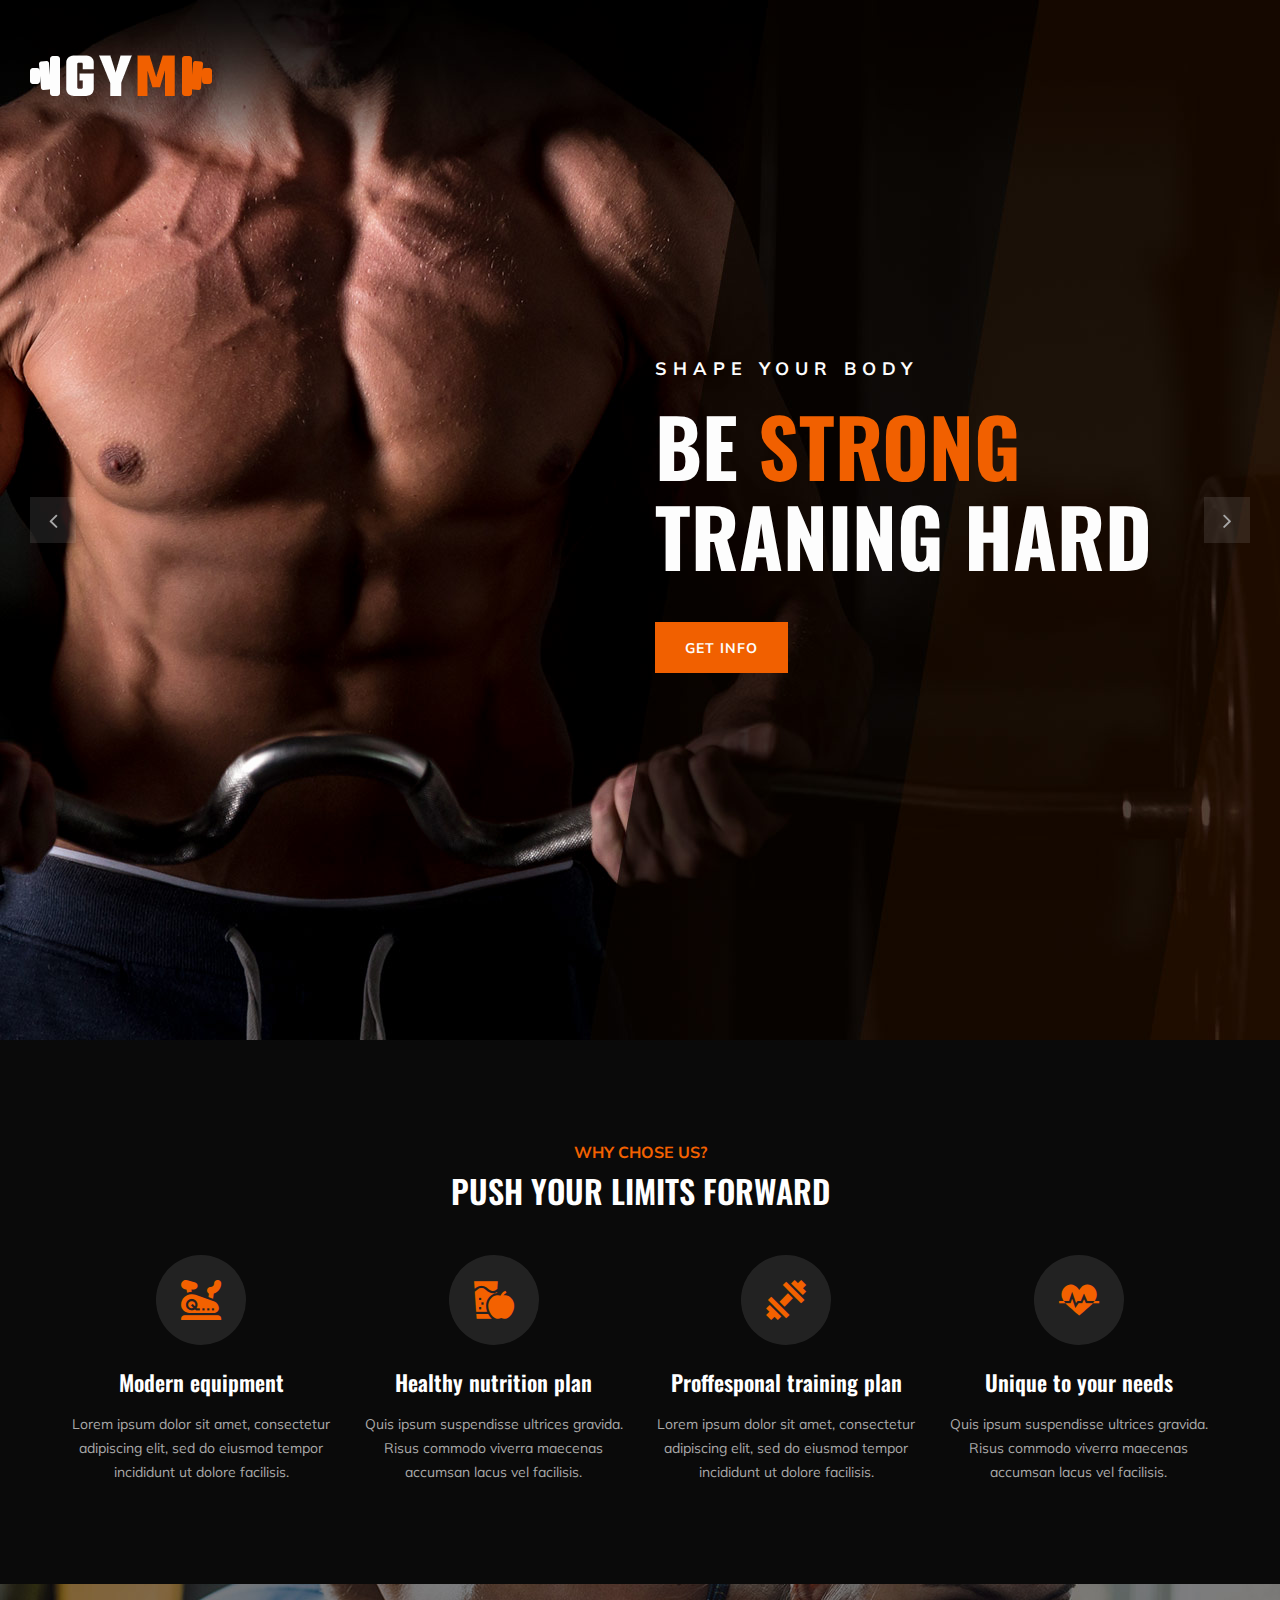
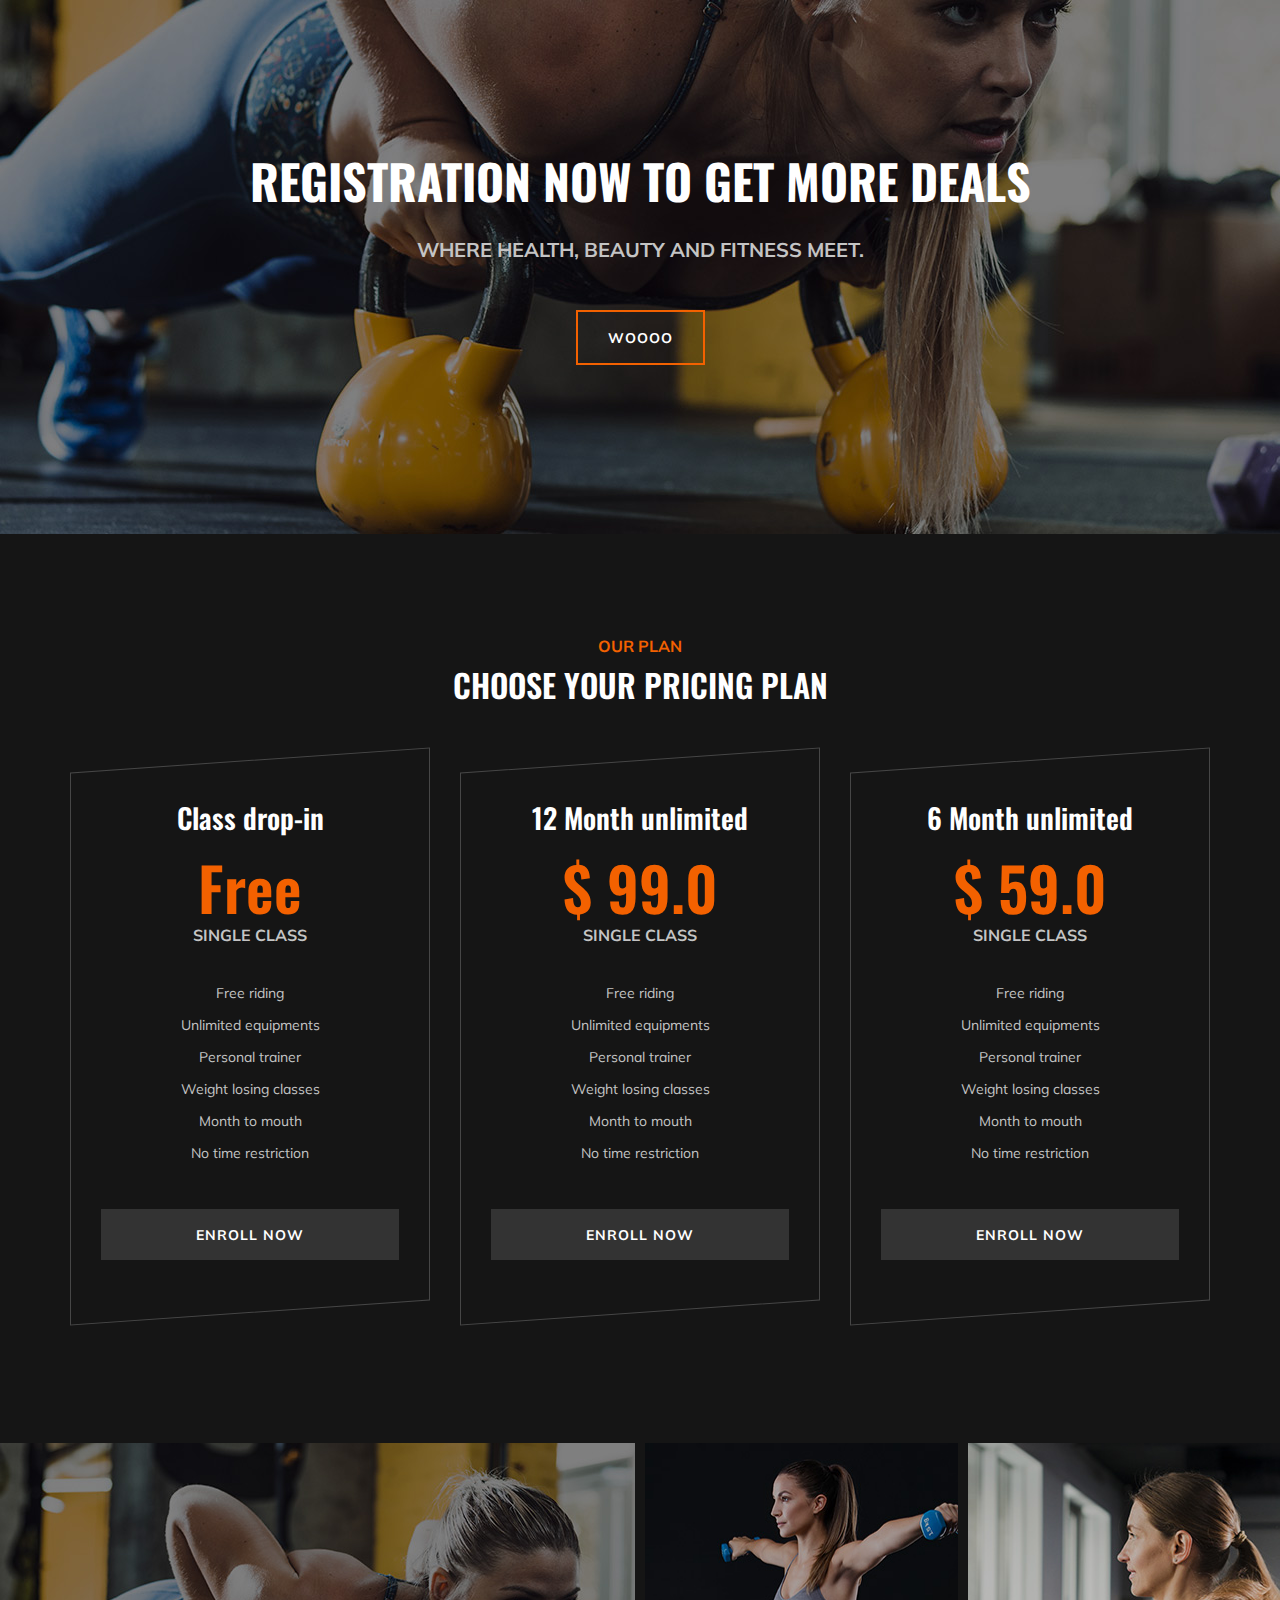
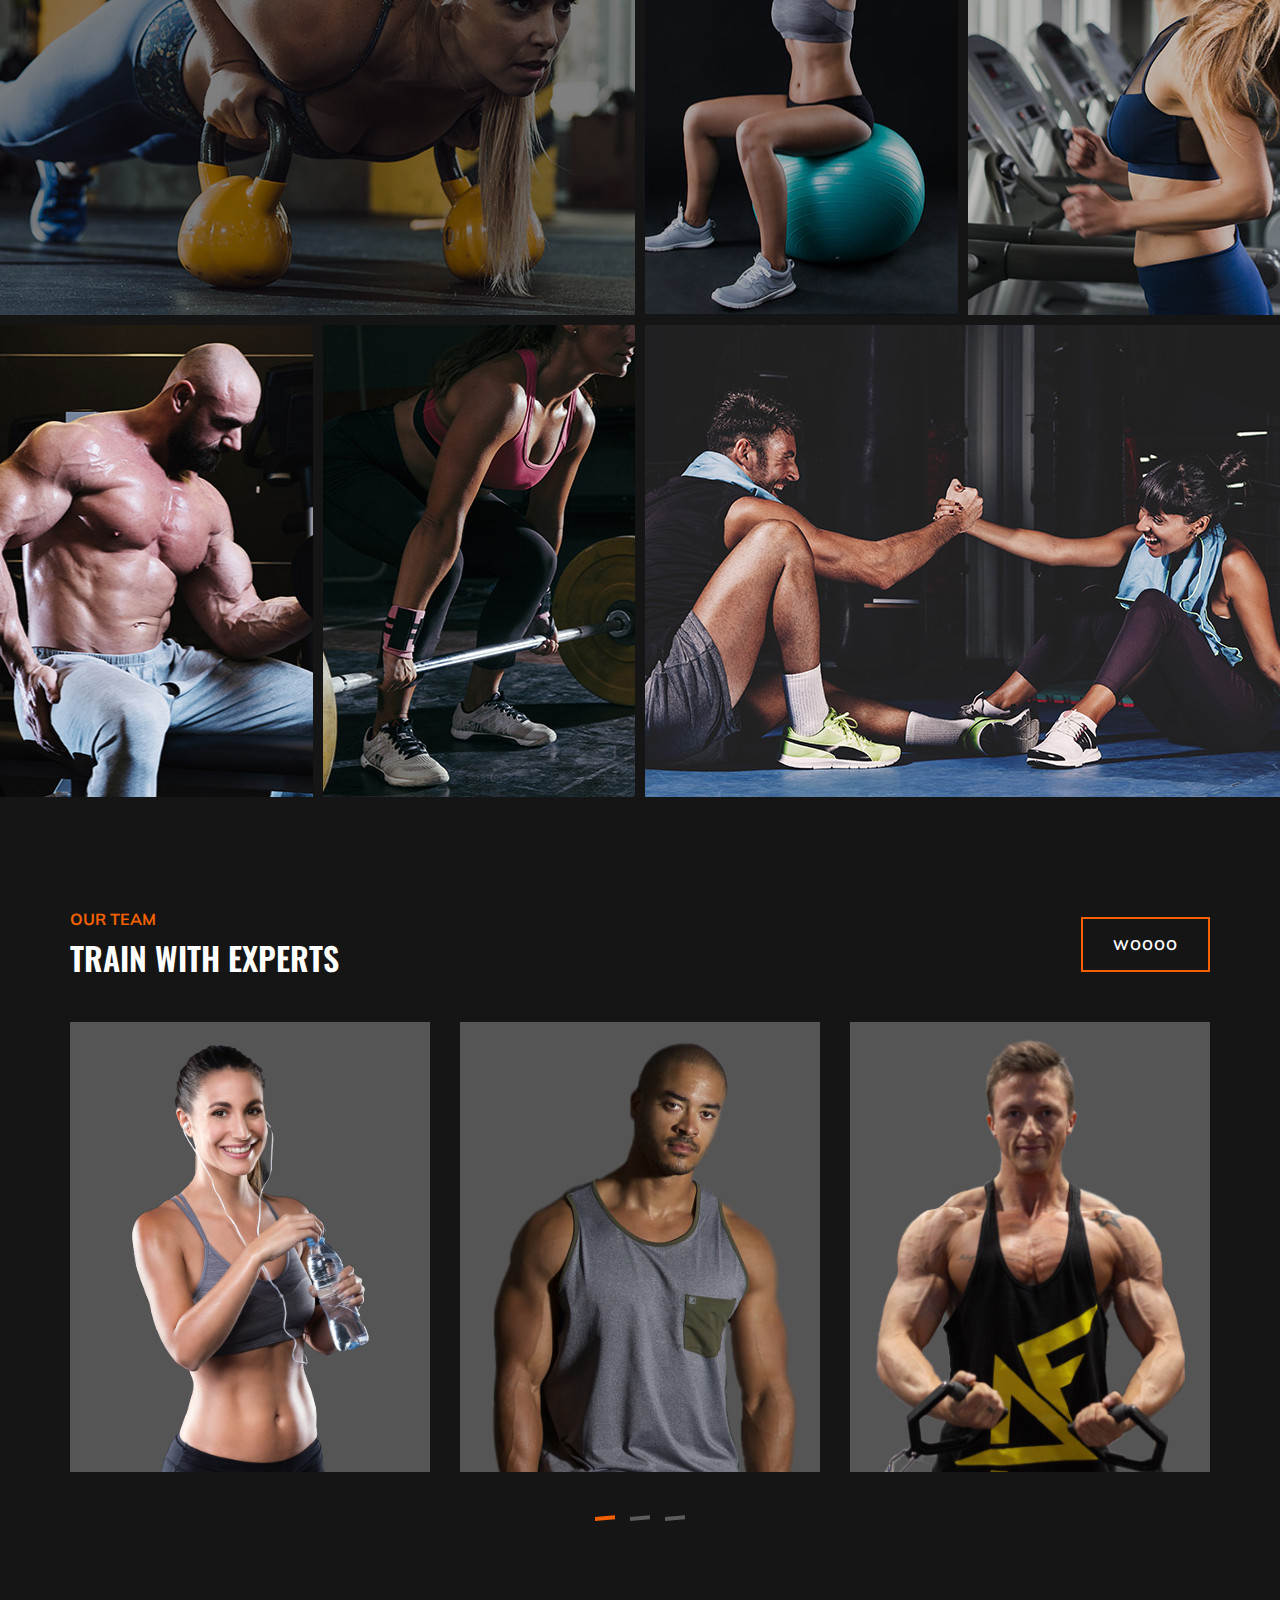
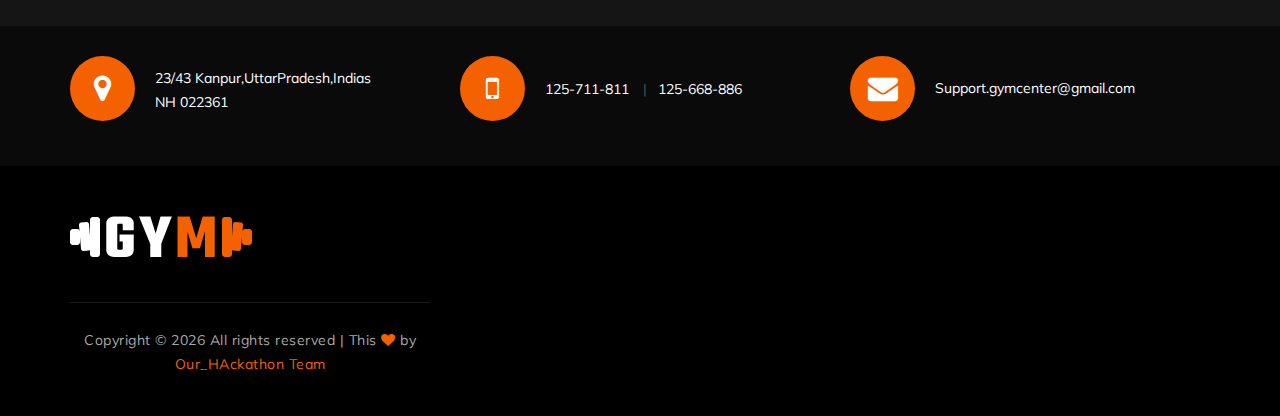
<file: index.html>
<!DOCTYPE html>
<html lang="zxx">

<head>
    <meta charset="UTF-8">
    <meta name="description" content="Gym Template">
    <meta name="keywords" content="Gym, unica, creative, html">
    <meta name="viewport" content="width=device-width, initial-scale=1.0">
    <meta http-equiv="X-UA-Compatible" content="ie=edge">
    <title>  Hackathon_pr</title>

    <!-- Google Font -->
    <link href="https://fonts.googleapis.com/css?family=Muli:300,400,500,600,700,800,900&display=swap" rel="stylesheet">
    <link href="https://fonts.googleapis.com/css?family=Oswald:300,400,500,600,700&display=swap" rel="stylesheet">

    <!-- Css Styles -->
    <link rel="stylesheet" href="css/bootstrap.min.css" type="text/css">
    <link rel="stylesheet" href="css/font-awesome.min.css" type="text/css">
    <link rel="stylesheet" href="css/flaticon.css" type="text/css">
    <link rel="stylesheet" href="css/owl.carousel.min.css" type="text/css">
    <link rel="stylesheet" href="css/barfiller.css" type="text/css">
    <link rel="stylesheet" href="css/magnific-popup.css" type="text/css">
    <link rel="stylesheet" href="css/slicknav.min.css" type="text/css">
    <link rel="stylesheet" href="css/style.css" type="text/css">
</head>

<body>
    <!-- Page Preloder -->
    <div id="preloder">
        <div class="loader"></div>
    </div>
    <!-- Offcanvas Menu Section Begin -->
    <div class="offcanvas-menu-overlay"></div>
    <div class="offcanvas-menu-wrapper">
        <div class="canvas-close">
            <i class="fa fa-close"></i>
        </div>
        <div class="canvas-search search-switch">
            <i class="fa fa-search"></i>
        </div>
        <div id="mobile-menu-wrap"></div>
    </div>
    <!-- Offcanvas Menu Section End -->

    <!-- Header Section Begin -->
    <header class="header-section">
        <div class="container-fluid">
            <div class="row">
                <div class="col-lg-3">
                    <div class="logo">
                        <a href="./index.html">
                            <img src="img/logo.png" alt="">
                        </a>
                    </div>
                </div>
            </div>
            <div class="canvas-open">
                <i class="fa fa-bars"></i>
            </div>
        </div>
    </header>
    <!-- Header End -->

    <!-- Hero Section Begin -->

    <!-- Hero Section End -->

    <!-- Hero Section Begin -->
    <section class="hero-section">
        <div class="hs-slider owl-carousel">
            <div class="hs-item set-bg" data-setbg="img/hero/hero-1.jpg">
                <div class="container">
                    <div class="row">
                        <div class="col-lg-6 offset-lg-6">
                            <div class="hi-text">
                                <span>Shape your body</span>
                                <h1>Be <strong>strong</strong> traning hard</h1>
                                <a href="#" class="primary-btn">Get info</a>
                            </div>
                        </div>
                    </div>
                </div>
            </div>
            <div class="hs-item set-bg" data-setbg="img/hero/hero-2.jpg">
                <div class="container">
                    <div class="row">
                        <div class="col-lg-6 offset-lg-6">
                            <div class="hi-text">
                                <span>Shape your body</span>
                                <h1>Be <strong>strong</strong> traning hard</h1>
                                <a href="#" class="primary-btn">Get info</a>
                            </div>
                        </div>
                    </div>
                </div>
            </div>
        </div>
    </section>
    <!-- Hero Section End -->

    <!-- ChoseUs Section Begin -->
    <section class="choseus-section spad">
        <div class="container">
            <div class="row">
                <div class="col-lg-12">
                    <div class="section-title">
                        <span>Why chose us?</span>
                        <h2>PUSH YOUR LIMITS FORWARD</h2>
                    </div>
                </div>
            </div>
            <div class="row">
                <div class="col-lg-3 col-sm-6">
                    <div class="cs-item">
                        <span class="flaticon-034-stationary-bike"></span>
                        <h4>Modern equipment</h4>
                        <p>Lorem ipsum dolor sit amet, consectetur adipiscing elit, sed do eiusmod tempor incididunt ut
                            dolore facilisis.</p>
                    </div>
                </div>
                <div class="col-lg-3 col-sm-6">
                    <div class="cs-item">
                        <span class="flaticon-033-juice"></span>
                        <h4>Healthy nutrition plan</h4>
                        <p>Quis ipsum suspendisse ultrices gravida. Risus commodo viverra maecenas accumsan lacus vel
                            facilisis.</p>
                    </div>
                </div>
                <div class="col-lg-3 col-sm-6">
                    <div class="cs-item">
                        <span class="flaticon-002-dumbell"></span>
                        <h4>Proffesponal training plan</h4>
                        <p>Lorem ipsum dolor sit amet, consectetur adipiscing elit, sed do eiusmod tempor incididunt ut
                            dolore facilisis.</p>
                    </div>
                </div>
                <div class="col-lg-3 col-sm-6">
                    <div class="cs-item">
                        <span class="flaticon-014-heart-beat"></span>
                        <h4>Unique to your needs</h4>
                        <p>Quis ipsum suspendisse ultrices gravida. Risus commodo viverra maecenas accumsan lacus vel
                            facilisis.</p>
                    </div>
                </div>
            </div>
        </div>
    </section>
    <!-- ChoseUs Section End -->



    <!-- Banner Section Begin -->
    <section class="banner-section set-bg" data-setbg="img/banner-bg.jpg">
        <div class="container">
            <div class="row">
                <div class="col-lg-12 text-center">
                    <div class="bs-text">
                        <h2>registration now to get more deals</h2>
                        <div class="bt-tips">Where health, beauty and fitness meet.</div>
                        <a href="#" class="primary-btn  btn-normal">Woooo</a>
                    </div>
                </div>
            </div>
        </div>
    </section>
    <!-- Banner Section End -->

    <!-- Pricing Section Begin -->
    <section class="pricing-section spad">
        <div class="container">
            <div class="row">
                <div class="col-lg-12">
                    <div class="section-title">
                        <span>Our Plan</span>
                        <h2>Choose your pricing plan</h2>
                    </div>
                </div>
            </div>
            <div class="row justify-content-center">
                <div class="col-lg-4 col-md-8">
                    <div class="ps-item">
                        <h3>Class drop-in</h3>
                        <div class="pi-price">
                            <h2>Free</h2>
                            <span>SINGLE CLASS</span>
                        </div>
                        <ul>
                            <li>Free riding</li>
                            <li>Unlimited equipments</li>
                            <li>Personal trainer</li>
                            <li>Weight losing classes</li>
                            <li>Month to mouth</li>
                            <li>No time restriction</li>
                        </ul>
                        <a href="#" class="primary-btn pricing-btn">Enroll now</a>
                        <a href="#" class="thumb-icon"><i class="fa fa-picture-o"></i></a>
                    </div>
                </div>
                <div class="col-lg-4 col-md-8">
                    <div class="ps-item">
                        <h3>12 Month unlimited</h3>
                        <div class="pi-price">
                            <h2>$ 99.0</h2>
                            <span>SINGLE CLASS</span>
                        </div>
                        <ul>
                            <li>Free riding</li>
                            <li>Unlimited equipments</li>
                            <li>Personal trainer</li>
                            <li>Weight losing classes</li>
                            <li>Month to mouth</li>
                            <li>No time restriction</li>
                        </ul>
                        <a href="#" class="primary-btn pricing-btn">Enroll now</a>
                        <a href="#" class="thumb-icon"><i class="fa fa-picture-o"></i></a>
                    </div>
                </div>
                <div class="col-lg-4 col-md-8">
                    <div class="ps-item">
                        <h3>6 Month unlimited</h3>
                        <div class="pi-price">
                            <h2>$ 59.0</h2>
                            <span>SINGLE CLASS</span>
                        </div>
                        <ul>
                            <li>Free riding</li>
                            <li>Unlimited equipments</li>
                            <li>Personal trainer</li>
                            <li>Weight losing classes</li>
                            <li>Month to mouth</li>
                            <li>No time restriction</li>
                        </ul>
                        <a href="#" class="primary-btn pricing-btn">Enroll now</a>
                        <a href="#" class="thumb-icon"><i class="fa fa-picture-o"></i></a>
                    </div>
                </div>
            </div>
        </div>
    </section>
    <!-- Pricing Section End -->

    <!-- Gallery Section Begin -->
    <div class="gallery-section">
        <div class="gallery">
            <div class="grid-sizer"></div>
            <div class="gs-item grid-wide set-bg" data-setbg="img/gallery/gallery-1.jpg">
                <a href="img/gallery/gallery-1.jpg" class="thumb-icon image-popup"><i class="fa fa-picture-o"></i></a>
            </div>
            <div class="gs-item set-bg" data-setbg="img/gallery/gallery-2.jpg">
                <a href="img/gallery/gallery-2.jpg" class="thumb-icon image-popup"><i class="fa fa-picture-o"></i></a>
            </div>
            <div class="gs-item set-bg" data-setbg="img/gallery/gallery-3.jpg">
                <a href="img/gallery/gallery-3.jpg" class="thumb-icon image-popup"><i class="fa fa-picture-o"></i></a>
            </div>
            <div class="gs-item set-bg" data-setbg="img/gallery/gallery-4.jpg">
                <a href="img/gallery/gallery-4.jpg" class="thumb-icon image-popup"><i class="fa fa-picture-o"></i></a>
            </div>
            <div class="gs-item set-bg" data-setbg="img/gallery/gallery-5.jpg">
                <a href="img/gallery/gallery-5.jpg" class="thumb-icon image-popup"><i class="fa fa-picture-o"></i></a>
            </div>
            <div class="gs-item grid-wide set-bg" data-setbg="img/gallery/gallery-6.jpg">
                <a href="img/gallery/gallery-6.jpg" class="thumb-icon image-popup"><i class="fa fa-picture-o"></i></a>
            </div>
        </div>
    </div>
    <!-- Gallery Section End -->

    <!-- Team Section Begin -->
    <section class="team-section spad">
        <div class="container">
            <div class="row">
                <div class="col-lg-12">
                    <div class="team-title">
                        <div class="section-title">
                            <span>Our Team</span>
                            <h2>TRAIN WITH EXPERTS</h2>
                        </div>
                        <a href="#" class="primary-btn btn-normal appoinment-btn">Woooo</a>
                    </div>
                </div>
            </div>
            <div class="row">
                <div class="ts-slider owl-carousel">
                    <div class="col-lg-4">
                        <div class="ts-item set-bg" data-setbg="img/team/team-1.jpg">
                            <div class="ts_text">
                                <h4>Saakt Laaunda</h4>
                                <span>developer</span>
                            </div>
                        </div>
                    </div>
                    <div class="col-lg-4">
                        <div class="ts-item set-bg" data-setbg="img/team/team-2.jpg">
                            <div class="ts_text">
                                <h4>Saakt Laaunda</h4>
                                <span>developer</span>
                            </div>
                        </div>
                    </div>
                    <div class="col-lg-4">
                        <div class="ts-item set-bg" data-setbg="img/team/team-3.jpg">
                            <div class="ts_text">
                                <h4>Saakt Laaunda</h4>
                                <span>developer</span>
                            </div>
                        </div>
                    </div>
                    <div class="col-lg-4">
                        <div class="ts-item set-bg" data-setbg="img/team/team-4.jpg">
                            <div class="ts_text">
                                <h4>Saakt Laaunda</h4>
                                <span>developer</span>
                            </div>
                        </div>
                    </div>
                    <div class="col-lg-4">
                        <div class="ts-item set-bg" data-setbg="img/team/team-5.jpg">
                            <div class="ts_text">
                                <h4>Saakt Laaunda</h4>
                                <span>developer</span>
                            </div>
                        </div>
                    </div>
                    <div class="col-lg-4">
                        <div class="ts-item set-bg" data-setbg="img/team/team-6.jpg">
                            <div class="ts_text">
                                <h4>Saakt Laaunda</h4>
                                <span>developer</span>
                            </div>
                        </div>
                    </div>
                </div>
            </div>
        </div>
    </section>
    <!-- Team Section End -->

    <!-- Get In Touch Section Begin -->
    <div class="gettouch-section">
        <div class="container">
            <div class="row">
                <div class="col-md-4">
                    <div class="gt-text">
                        <i class="fa fa-map-marker"></i>
                        <p>23/43 Kanpur,UttarPradesh,Indias<br /> NH 022361</p>
                    </div>
                </div>
                <div class="col-md-4">
                    <div class="gt-text">
                        <i class="fa fa-mobile"></i>
                        <ul>
                            <li>125-711-811</li>
                            <li>125-668-886</li>
                        </ul>
                    </div>
                </div>
                <div class="col-md-4">
                    <div class="gt-text email">
                        <i class="fa fa-envelope"></i>
                        <p>Support.gymcenter@gmail.com</p>
                    </div>
                </div>
            </div>
        </div>
    </div>
    <!-- Get In Touch Section End -->

    <!-- Footer Section Begin -->
    <section class="footer-section">
        <div class="container">
            <div class="row">
                <div class="col-lg-4">
                    <div class="fs-about">
                        <div class="fa-logo">
                            <a href="#"><img src="img/logo.png" alt=""></a>
                        </div>


            </div>
            <div class="row">
                <div class="col-lg-12 text-center">
                    <div class="copyright-text">
                        <p>
                            
                            Copyright &copy;
                            <script>document.write(new Date().getFullYear());</script> All rights reserved | This
                             <i class="fa fa-heart" aria-hidden="true"></i> by <a
                                href=" " target="_blank">Our_HAckathon Team</a>
                              
                        </p>
                    </div>
                </div>
            </div>
        </div>
    </section>
    <!-- Footer Section End -->

    <!-- Search model Begin -->
    <div class="search-model">
        <div class="h-100 d-flex align-items-center justify-content-center">
            <div class="search-close-switch">+</div>
            <form class="search-model-form">
                <input type="text" id="search-input" placeholder="Search here.....">
            </form>
        </div>
    </div>
    <!-- Search model end -->

    <!-- Js Plugins -->
    <script src="js/jquery-3.3.1.min.js"></script>
    <script src="js/bootstrap.min.js"></script>
    <script src="js/jquery.magnific-popup.min.js"></script>
    <script src="js/masonry.pkgd.min.js"></script>
    <script src="js/jquery.barfiller.js"></script>
    <script src="js/jquery.slicknav.js"></script>
    <script src="js/owl.carousel.min.js"></script>
    <script src="js/main.js"></script>



</body>

</html>
</file>
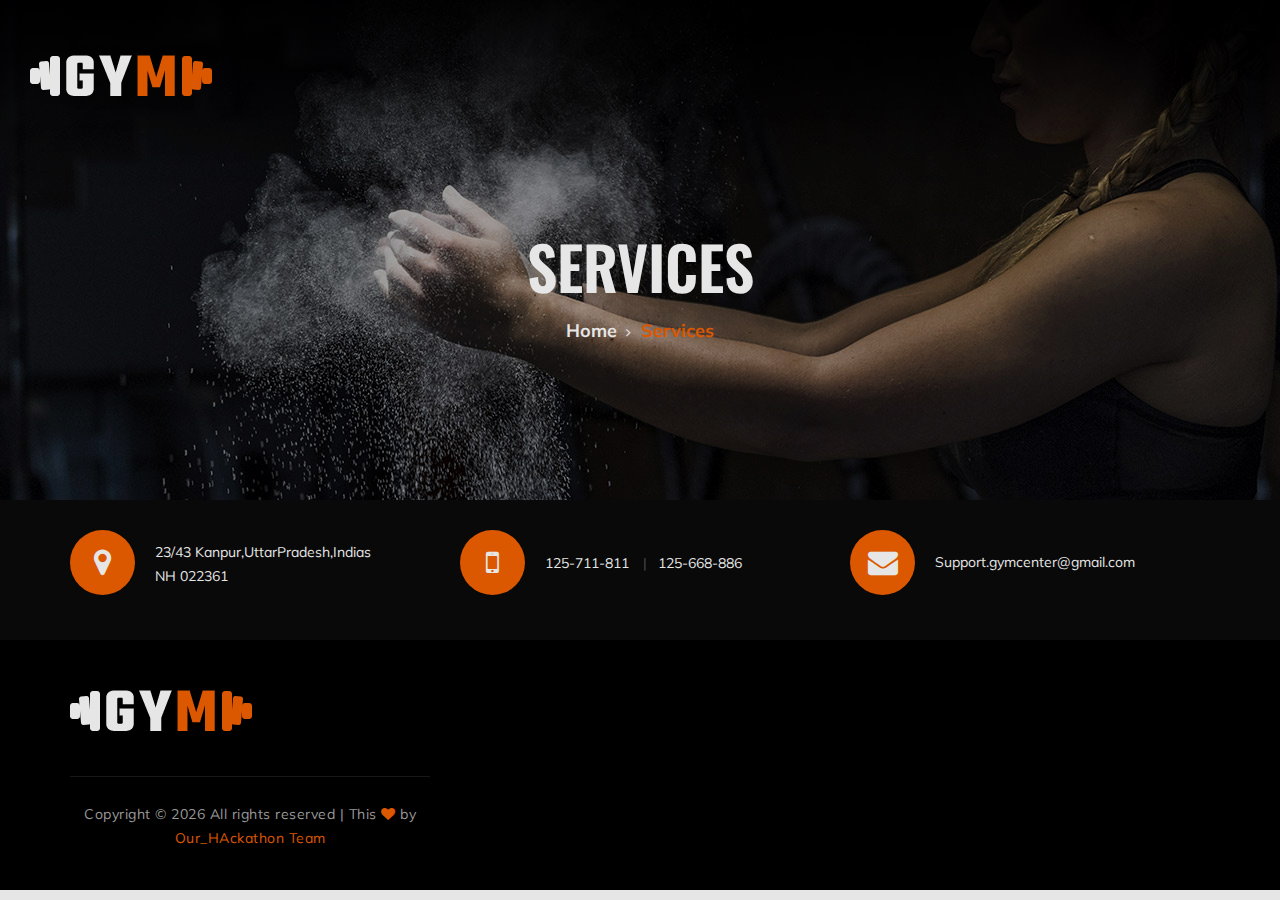
<file: services.html>
<!DOCTYPE html>
<html lang="zxx">

<head>
    <meta charset="UTF-8">
    <meta name="description" content="Gym Template">
    <meta name="keywords" content="Gym, unica, creative, html">
    <meta name="viewport" content="width=device-width, initial-scale=1.0">
    <meta http-equiv="X-UA-Compatible" content="ie=edge">
    <title>  Hackathon_pr</title>

    <!-- Google Font -->
    <link href="https://fonts.googleapis.com/css?family=Muli:300,400,500,600,700,800,900&display=swap" rel="stylesheet">
    <link href="https://fonts.googleapis.com/css?family=Oswald:300,400,500,600,700&display=swap" rel="stylesheet">

    <!-- Css Styles -->
    <link rel="stylesheet" href="css/bootstrap.min.css" type="text/css">
    <link rel="stylesheet" href="css/font-awesome.min.css" type="text/css">
    <link rel="stylesheet" href="css/flaticon.css" type="text/css">
    <link rel="stylesheet" href="css/owl.carousel.min.css" type="text/css">
    <link rel="stylesheet" href="css/barfiller.css" type="text/css">
    <link rel="stylesheet" href="css/magnific-popup.css" type="text/css">
    <link rel="stylesheet" href="css/slicknav.min.css" type="text/css">
    <link rel="stylesheet" href="css/style.css" type="text/css">
</head>

<body>
    <!-- Page Preloder -->
    <div id="preloder">
        <div class="loader"></div>
    </div>
    <!-- Offcanvas Menu Section Begin -->
    <div class="offcanvas-menu-overlay"></div>
    <div class="offcanvas-menu-wrapper">
        <div class="canvas-close">
            <i class="fa fa-close"></i>
        </div>
        <div class="canvas-search search-switch">
            <i class="fa fa-search"></i>
        </div>
        <div id="mobile-menu-wrap"></div>
    </div>
    <!-- Offcanvas Menu Section End -->

    <!-- Header Section Begin -->
    <header class="header-section">
        <div class="container-fluid">
            <div class="row">
                <div class="col-lg-3">
                    <div class="logo">
                        <a href="./index.html">
                            <img src="img/logo.png" alt="">
                        </a>
                    </div>
                </div>
            </div>
            <div class="canvas-open">
                <i class="fa fa-bars"></i>
            </div>
        </div>
    </header>
    <!-- Header End -->

    <!-- Breadcrumb Section Begin -->
    <section class="breadcrumb-section set-bg" data-setbg="img/breadcrumb-bg.jpg">
        <div class="container">
            <div class="row">
                <div class="col-lg-12 text-center">
                    <div class="breadcrumb-text">
                        <h2>Services</h2>
                        <div class="bt-option">
                            <a href="./index.html">Home</a>
                            <span>Services</span>
                        </div>
                    </div>
                </div>
            </div>
        </div>
    </section>
    <!-- Breadcrumb Section End -->



    <!-- Get In Touch Section Begin -->
     <div class="gettouch-section">
        <div class="container">
            <div class="row">
                <div class="col-md-4">
                    <div class="gt-text">
                        <i class="fa fa-map-marker"></i>
                        <p>23/43 Kanpur,UttarPradesh,Indias<br /> NH 022361</p>
                    </div>
                </div>
                <div class="col-md-4">
                    <div class="gt-text">
                        <i class="fa fa-mobile"></i>
                        <ul>
                            <li>125-711-811</li>
                            <li>125-668-886</li>
                        </ul>
                    </div>
                </div>
                <div class="col-md-4">
                    <div class="gt-text email">
                        <i class="fa fa-envelope"></i>
                        <p>Support.gymcenter@gmail.com</p>
                    </div>
                </div>
            </div>
        </div>
    </div>
    <!-- Get In Touch Section End -->

    <!-- Footer Section Begin -->
    <section class="footer-section">
        <div class="container">
            <div class="row">
                <div class="col-lg-4">
                    <div class="fs-about">
                        <div class="fa-logo">
                            <a href="#"><img src="img/logo.png" alt=""></a>
                        </div>


            </div>
            <div class="row">
                <div class="col-lg-12 text-center">
                    <div class="copyright-text">
                        <p>
                            
                            Copyright &copy;
                            <script>document.write(new Date().getFullYear());</script> All rights reserved | This
                             <i class="fa fa-heart" aria-hidden="true"></i> by <a
                                href=" " target="_blank">Our_HAckathon Team</a>
                              
                        </p>
                    </div>
                </div>
            </div>
        </div>
    </section>
    <!-- Footer Section End -->

    <!-- Search model Begin -->
    <div class="search-model">
        <div class="h-100 d-flex align-items-center justify-content-center">
            <div class="search-close-switch">+</div>
            <form class="search-model-form">
                <input type="text" id="search-input" placeholder="Search here.....">
            </form>
        </div>
    </div>
    <!-- Search model end -->

    <!-- Js Plugins -->
    <script src="js/jquery-3.3.1.min.js"></script>
    <script src="js/bootstrap.min.js"></script>
    <script src="js/jquery.magnific-popup.min.js"></script>
    <script src="js/masonry.pkgd.min.js"></script>
    <script src="js/jquery.barfiller.js"></script>
    <script src="js/jquery.slicknav.js"></script>
    <script src="js/owl.carousel.min.js"></script>
    <script src="js/main.js"></script>



</body>

</html>
</file>
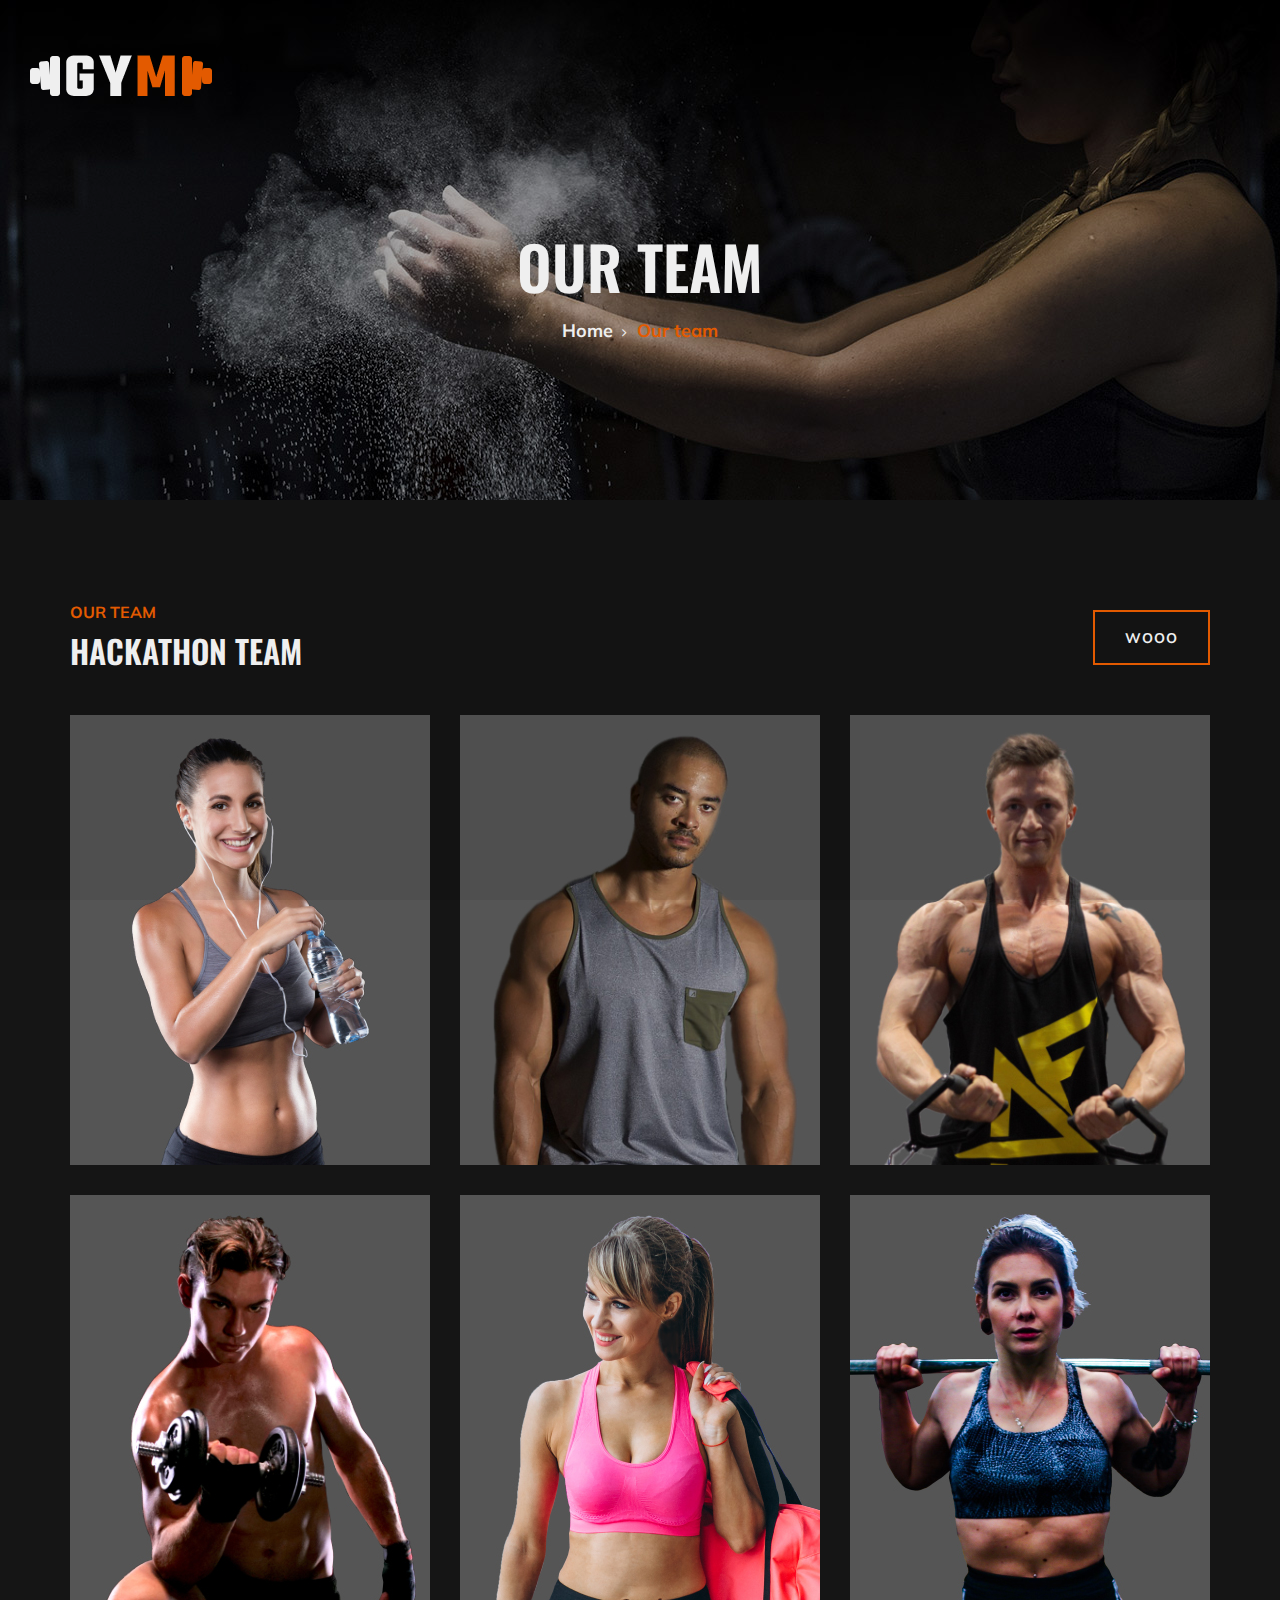
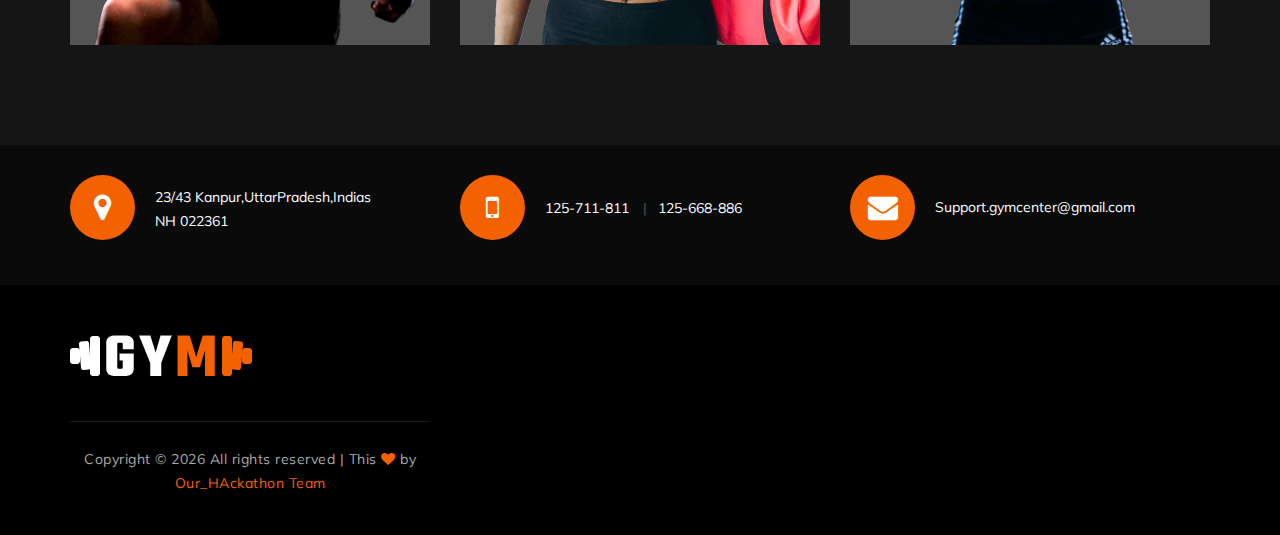
<file: team.html>
<!DOCTYPE html>
<html lang="zxx">

<head>
    <meta charset="UTF-8">
    <meta name="description" content="Gym Template">
    <meta name="keywords" content="Gym, unica, creative, html">
    <meta name="viewport" content="width=device-width, initial-scale=1.0">
    <meta http-equiv="X-UA-Compatible" content="ie=edge">
    <title>  Hackathon_pr</title>

    <!-- Google Font -->
    <link href="https://fonts.googleapis.com/css?family=Muli:300,400,500,600,700,800,900&display=swap" rel="stylesheet">
    <link href="https://fonts.googleapis.com/css?family=Oswald:300,400,500,600,700&display=swap" rel="stylesheet">

    <!-- Css Styles -->
    <link rel="stylesheet" href="css/bootstrap.min.css" type="text/css">
    <link rel="stylesheet" href="css/font-awesome.min.css" type="text/css">
    <link rel="stylesheet" href="css/flaticon.css" type="text/css">
    <link rel="stylesheet" href="css/owl.carousel.min.css" type="text/css">
    <link rel="stylesheet" href="css/barfiller.css" type="text/css">
    <link rel="stylesheet" href="css/magnific-popup.css" type="text/css">
    <link rel="stylesheet" href="css/slicknav.min.css" type="text/css">
    <link rel="stylesheet" href="css/style.css" type="text/css">
</head>

<body>
    <!-- Page Preloder -->
    <div id="preloder">
        <div class="loader"></div>
    </div>
    <!-- Offcanvas Menu Section Begin -->
    <div class="offcanvas-menu-overlay"></div>
    <div class="offcanvas-menu-wrapper">
        <div class="canvas-close">
            <i class="fa fa-close"></i>
        </div>
        <div class="canvas-search search-switch">
            <i class="fa fa-search"></i>
        </div>
        <div id="mobile-menu-wrap"></div>
    </div>
    <!-- Offcanvas Menu Section End -->

    <!-- Header Section Begin -->
    <header class="header-section">
        <div class="container-fluid">
            <div class="row">
                <div class="col-lg-3">
                    <div class="logo">
                        <a href="./index.html">
                            <img src="img/logo.png" alt="">
                        </a>
                    </div>
                </div>
            </div>
            <div class="canvas-open">
                <i class="fa fa-bars"></i>
            </div>
        </div>
    </header>
    <!-- Header End -->

    <!-- Breadcrumb Section Begin -->
    <section class="breadcrumb-section set-bg" data-setbg="img/breadcrumb-bg.jpg">
        <div class="container">
            <div class="row">
                <div class="col-lg-12 text-center">
                    <div class="breadcrumb-text">
                        <h2>Our Team</h2>
                        <div class="bt-option">
                            <a href="./index.html">Home</a>
                            <span>Our team</span>
                        </div>
                    </div>
                </div>
            </div>
        </div>
    </section>
    <!-- Breadcrumb Section End -->

    <!-- Team Section Begin -->
    <section class="team-section team-page spad">
        <div class="container">
            <div class="row">
                <div class="col-lg-12">
                    <div class="team-title">
                        <div class="section-title">
                            <span>Our Team</span>
                            <h2>Hackathon Team</h2>
                        </div>
                        <a href="#" class="primary-btn btn-normal appoinment-btn">Wooo</a>
                    </div>
                </div>
            </div>
            <div class="row">
                <div class="col-lg-4 col-sm-6">
                    <div class="ts-item set-bg" data-setbg="img/team/team-1.jpg">
                        <div class="ts_text">
                            <h4>Saakt Laaunda</h4>
                            <span>developer</span>
                            <div class="tt_social">
                                <a href="#"><i class="fa fa-facebook"></i></a>
                                <a href="#"><i class="fa fa-twitter"></i></a>
                                <a href="#"><i class="fa fa-youtube-play"></i></a>
                                <a href="#"><i class="fa fa-instagram"></i></a>
                                <a href="#"><i class="fa  fa-envelope-o"></i></a>
                            </div>
                        </div>
                    </div>
                </div>
                <div class="col-lg-4 col-sm-6">
                    <div class="ts-item set-bg" data-setbg="img/team/team-2.jpg">
                        <div class="ts_text">
                            <h4>Saakt Laaunda</h4>
                            <span>developer</span>
                            <div class="tt_social">
                                <a href="#"><i class="fa fa-facebook"></i></a>
                                <a href="#"><i class="fa fa-twitter"></i></a>
                                <a href="#"><i class="fa fa-youtube-play"></i></a>
                                <a href="#"><i class="fa fa-instagram"></i></a>
                                <a href="#"><i class="fa  fa-envelope-o"></i></a>
                            </div>
                        </div>
                    </div>
                </div>
                <div class="col-lg-4 col-sm-6">
                    <div class="ts-item set-bg" data-setbg="img/team/team-3.jpg">
                        <div class="ts_text">
                            <h4>Saakt Laaunda</h4>
                            <span>developer</span>
                            <div class="tt_social">
                                <a href="#"><i class="fa fa-facebook"></i></a>
                                <a href="#"><i class="fa fa-twitter"></i></a>
                                <a href="#"><i class="fa fa-youtube-play"></i></a>
                                <a href="#"><i class="fa fa-instagram"></i></a>
                                <a href="#"><i class="fa  fa-envelope-o"></i></a>
                            </div>
                        </div>
                    </div>
                </div>
                <div class="col-lg-4 col-sm-6">
                    <div class="ts-item set-bg" data-setbg="img/team/team-4.jpg">
                        <div class="ts_text">
                            <h4>Saakt Laaunda</h4>
                            <span>developer</span>
                            <div class="tt_social">
                                <a href="#"><i class="fa fa-facebook"></i></a>
                                <a href="#"><i class="fa fa-twitter"></i></a>
                                <a href="#"><i class="fa fa-youtube-play"></i></a>
                                <a href="#"><i class="fa fa-instagram"></i></a>
                                <a href="#"><i class="fa  fa-envelope-o"></i></a>
                            </div>
                        </div>
                    </div>
                </div>
                <div class="col-lg-4 col-sm-6">
                    <div class="ts-item set-bg" data-setbg="img/team/team-5.jpg">
                        <div class="ts_text">
                            <h4>Saakt Laaunda</h4>
                            <span>developer</span>
                            <div class="tt_social">
                                <a href="#"><i class="fa fa-facebook"></i></a>
                                <a href="#"><i class="fa fa-twitter"></i></a>
                                <a href="#"><i class="fa fa-youtube-play"></i></a>
                                <a href="#"><i class="fa fa-instagram"></i></a>
                                <a href="#"><i class="fa  fa-envelope-o"></i></a>
                            </div>
                        </div>
                    </div>
                </div>
                <div class="col-lg-4 col-sm-6">
                    <div class="ts-item set-bg" data-setbg="img/team/team-6.jpg">
                        <div class="ts_text">
                            <h4>Saakt Laaunda</h4>
                            <span>developer</span>
                            <div class="tt_social">
                                <a href="#"><i class="fa fa-facebook"></i></a>
                                <a href="#"><i class="fa fa-twitter"></i></a>
                                <a href="#"><i class="fa fa-youtube-play"></i></a>
                                <a href="#"><i class="fa fa-instagram"></i></a>
                                <a href="#"><i class="fa  fa-envelope-o"></i></a>
                            </div>
                        </div>
                    </div>
                </div>
            </div>
        </div>
    </section>
    <!-- Team Section End -->

    <!-- Get In Touch Section Begin -->
     <div class="gettouch-section">
        <div class="container">
            <div class="row">
                <div class="col-md-4">
                    <div class="gt-text">
                        <i class="fa fa-map-marker"></i>
                        <p>23/43 Kanpur,UttarPradesh,Indias<br /> NH 022361</p>
                    </div>
                </div>
                <div class="col-md-4">
                    <div class="gt-text">
                        <i class="fa fa-mobile"></i>
                        <ul>
                            <li>125-711-811</li>
                            <li>125-668-886</li>
                        </ul>
                    </div>
                </div>
                <div class="col-md-4">
                    <div class="gt-text email">
                        <i class="fa fa-envelope"></i>
                        <p>Support.gymcenter@gmail.com</p>
                    </div>
                </div>
            </div>
        </div>
    </div>
    <!-- Get In Touch Section End -->

    <!-- Footer Section Begin -->
    <section class="footer-section">
        <div class="container">
            <div class="row">
                <div class="col-lg-4">
                    <div class="fs-about">
                        <div class="fa-logo">
                            <a href="#"><img src="img/logo.png" alt=""></a>
                        </div>


            </div>
            <div class="row">
                <div class="col-lg-12 text-center">
                    <div class="copyright-text">
                        <p>
                            
                            Copyright &copy;
                            <script>document.write(new Date().getFullYear());</script> All rights reserved | This
                             <i class="fa fa-heart" aria-hidden="true"></i> by <a
                                href=" " target="_blank">Our_HAckathon Team</a>
                              
                        </p>
                    </div>
                </div>
            </div>
        </div>
    </section>
    <!-- Footer Section End -->

    <!-- Search model Begin -->
    <div class="search-model">
        <div class="h-100 d-flex align-items-center justify-content-center">
            <div class="search-close-switch">+</div>
            <form class="search-model-form">
                <input type="text" id="search-input" placeholder="Search here.....">
            </form>
        </div>
    </div>
    <!-- Search model end -->

    <!-- Js Plugins -->
    <script src="js/jquery-3.3.1.min.js"></script>
    <script src="js/bootstrap.min.js"></script>
    <script src="js/jquery.magnific-popup.min.js"></script>
    <script src="js/masonry.pkgd.min.js"></script>
    <script src="js/jquery.barfiller.js"></script>
    <script src="js/jquery.slicknav.js"></script>
    <script src="js/owl.carousel.min.js"></script>
    <script src="js/main.js"></script>


</body>

</html>
</file>
<file: css/flaticon.css>
/*
  	Flaticon icon font: Flaticon
  	Creation date: 19/02/2019 07:27
  	*/

@font-face {
  font-family: "Flaticon";
  src: url("../fonts/Flaticon.eot");
  src: url("../fonts/Flaticon.eot?#iefix") format("embedded-opentype"),
       url("../fonts/Flaticon.woff2") format("woff2"),
       url("../fonts/Flaticon.woff") format("woff"),
       url("../fonts/Flaticon.ttf") format("truetype"),
       url("../fonts/Flaticon.svg#Flaticon") format("svg");
  font-weight: normal;
  font-style: normal;
}

@media screen and (-webkit-min-device-pixel-ratio:0) {
  @font-face {
    font-family: "Flaticon";
    src: url("../fonts/Flaticon.svg#Flaticon") format("svg");
  }
}

[class^="flaticon-"]:before, [class*=" flaticon-"]:before,
[class^="flaticon-"]:after, [class*=" flaticon-"]:after {   
  font-family: Flaticon;
  font-size: 40px;
  font-style: normal;
  margin-left: 0;
}

.flaticon-001-mattress:before { content: "\f100"; }
.flaticon-002-dumbell:before { content: "\f101"; }
.flaticon-003-weight:before { content: "\f102"; }
.flaticon-004-measuring-tape:before { content: "\f103"; }
.flaticon-005-clipboard:before { content: "\f104"; }
.flaticon-006-weight-1:before { content: "\f105"; }
.flaticon-007-rings:before { content: "\f106"; }
.flaticon-008-calendar:before { content: "\f107"; }
.flaticon-009-smartwatch:before { content: "\f108"; }
.flaticon-010-lockers:before { content: "\f109"; }
.flaticon-011-punching-ball:before { content: "\f10a"; }
.flaticon-012-bag:before { content: "\f10b"; }
.flaticon-013-balance:before { content: "\f10c"; }
.flaticon-014-heart-beat:before { content: "\f10d"; }
.flaticon-015-proteins:before { content: "\f10e"; }
.flaticon-016-fitness:before { content: "\f10f"; }
.flaticon-017-pull-up-bar:before { content: "\f110"; }
.flaticon-018-scale:before { content: "\f111"; }
.flaticon-019-bands:before { content: "\f112"; }
.flaticon-020-smartphone:before { content: "\f113"; }
.flaticon-021-tshirt:before { content: "\f114"; }
.flaticon-022-short:before { content: "\f115"; }
.flaticon-023-dumbbells:before { content: "\f116"; }
.flaticon-024-jumping-rope:before { content: "\f117"; }
.flaticon-025-fitness-1:before { content: "\f118"; }
.flaticon-026-gym:before { content: "\f119"; }
.flaticon-027-fitness-2:before { content: "\f11a"; }
.flaticon-028-weightlifting:before { content: "\f11b"; }
.flaticon-029-wheel:before { content: "\f11c"; }
.flaticon-030-dumbbells-1:before { content: "\f11d"; }
.flaticon-031-workout:before { content: "\f11e"; }
.flaticon-032-bottle:before { content: "\f11f"; }
.flaticon-033-juice:before { content: "\f120"; }
.flaticon-034-stationary-bike:before { content: "\f121"; }
.flaticon-035-punching-ball-1:before { content: "\f122"; }
.flaticon-036-timer:before { content: "\f123"; }
.flaticon-037-medal:before { content: "\f124"; }
.flaticon-038-treadmill:before { content: "\f125"; }
.flaticon-039-syringe:before { content: "\f126"; }
.flaticon-040-whistle:before { content: "\f127"; }
.flaticon-041-chest:before { content: "\f128"; }
.flaticon-042-pills:before { content: "\f129"; }
.flaticon-043-mp3:before { content: "\f12a"; }
.flaticon-044-no-smoking:before { content: "\f12b"; }
.flaticon-045-boxing-gloves:before { content: "\f12c"; }
.flaticon-046-gloves:before { content: "\f12d"; }
.flaticon-047-buck:before { content: "\f12e"; }
.flaticon-048-headgear:before { content: "\f12f"; }
.flaticon-049-hand-grip:before { content: "\f130"; }
.flaticon-050-no-fast-food:before { content: "\f131"; }
</file>
<file: css/barfiller.css>
body {
    font-family: Arial;
}

.barfiller {
    width:100%;
    height:12px;
    background:#fcfcfc;
    border:1px solid #ccc;
    position:relative;
    margin-bottom:20px;
    box-shadow: inset 1px 4px 9px -6px rgba(0,0,0,.5); 
    -moz-box-shadow: inset 1px 4px 9px -6px rgba(0,0,0,.5); 
}

.barfiller .fill {
    display:block;
    position:relative;
    width:0px;
    height:100%;
    background:#333;
    z-index:1;
}

.barfiller .tipWrap {
    display:none;
}

.barfiller .tip {
    margin-top:-30px;
    padding:2px 4px;
    font-size:11px;
    color:#fff;
    left:0px;
    position: relative;;
    z-index:2;
    background: #333;
} 

.barfiller .tip:after {
    border:solid;
    border-color:rgba(0,0,0,.8) transparent;
    border-width:6px 6px 0 6px;
    content:"";
    display:block;
    position:absolute;
    left:9px;
    top:100%;
    z-index:9
}
</file>
<file: css/style.css>
/******************************************************************
  Template Name: Gym
  Description:  Gym Fitness HTML Template
  Author: Colorlib
  Author URI: https://colorlib.com
  Version: 1.0
  Created: Colorlib
******************************************************************/

/*------------------------------------------------------------------
[Table of contents]

1.  Template default CSS
	1.1	Variables
	1.2	Mixins
	1.3	Flexbox
	1.4	Reset
2.  Helper Css
3.  Header Section
4.  Hero Section
5.  Service Section
6.  Class Section
7.  Price Plan Section
8.  Trainer Section
9.  Contact
10.  Footer Style

-------------------------------------------------------------------*/

/*----------------------------------------*/

/* Template default CSS
/*----------------------------------------*/

html,
body {
	height: 100%;
	font-family: "Muli", sans-serif;
	-webkit-font-smoothing: antialiased;
	font-smoothing: antialiased;
}

h1,
h2,
h3,
h4,
h5,
h6 {
	margin: 0;
	color: #111111;
	font-weight: 400;
	font-family: "Oswald", sans-serif;
}

h1 {
	font-size: 70px;
}

h2 {
	font-size: 36px;
}

h3 {
	font-size: 30px;
}

h4 {
	font-size: 24px;
}

h5 {
	font-size: 18px;
}

h6 {
	font-size: 16px;
}

p {
	font-size: 14px;
	font-family: "Muli", sans-serif;
	color: #a9a9a9;
	font-weight: 400;
	line-height: 24px;
	margin: 0 0 15px 0;
}

img {
	max-width: 100%;
}

input:focus,
select:focus,
button:focus,
textarea:focus {
	outline: none;
}

a:hover,
a:focus {
	text-decoration: none;
	outline: none;
	color: #fff;
}

ul,
ol {
	padding: 0;
	margin: 0;
}

/*---------------------
  Helper CSS
-----------------------*/

.section-title {
	margin-bottom: 45px;
	text-align: center;
}

.section-title span {
	font-size: 16px;
	color: #f36100;
	text-transform: uppercase;
	font-weight: 700;
}

.section-title h2 {
	color: #ffffff;
	font-size: 32px;
	font-weight: 600;
	text-transform: uppercase;
	margin-top: 8px;
}

.set-bg {
	background-repeat: no-repeat;
	background-size: cover;
	background-position: top center;
}

.spad {
	padding-top: 100px;
	padding-bottom: 100px;
}

.spad-2 {
	padding-top: 50px;
	padding-bottom: 70px;
}

.text-white h1,
.text-white h2,
.text-white h3,
.text-white h4,
.text-white h5,
.text-white h6,
.text-white p,
.text-white span,
.text-white li,
.text-white a {
	color: #fff;
}

/* buttons */

.primary-btn {
	display: inline-block;
	font-size: 14px;
	padding: 17px 30px 16px;
	color: #ffffff;
	background: #f36100;
	line-height: normal;
	letter-spacing: 1px;
	text-transform: uppercase;
	font-weight: 700;
}

.primary-btn.btn-normal {
	-webkit-transition: all 0.3s;
	-o-transition: all 0.3s;
	transition: all 0.3s;
}

.primary-btn.btn-normal:hover {
	background: #f36100;
	border-color: #f36100;
}

/* Preloder */

#preloder {
	position: fixed;
	width: 100%;
	height: 100%;
	top: 0;
	left: 0;
	z-index: 999999;
	background: #000;
}

.loader {
	width: 40px;
	height: 40px;
	position: absolute;
	top: 50%;
	left: 50%;
	margin-top: -13px;
	margin-left: -13px;
	border-radius: 60px;
	animation: loader 0.8s linear infinite;
	-webkit-animation: loader 0.8s linear infinite;
}

@keyframes loader {
	0% {
		-webkit-transform: rotate(0deg);
		transform: rotate(0deg);
		border: 4px solid #f44336;
		border-left-color: transparent;
	}
	50% {
		-webkit-transform: rotate(180deg);
		transform: rotate(180deg);
		border: 4px solid #673ab7;
		border-left-color: transparent;
	}
	100% {
		-webkit-transform: rotate(360deg);
		transform: rotate(360deg);
		border: 4px solid #f44336;
		border-left-color: transparent;
	}
}

@-webkit-keyframes loader {
	0% {
		-webkit-transform: rotate(0deg);
		border: 4px solid #f44336;
		border-left-color: transparent;
	}
	50% {
		-webkit-transform: rotate(180deg);
		border: 4px solid #673ab7;
		border-left-color: transparent;
	}
	100% {
		-webkit-transform: rotate(360deg);
		border: 4px solid #f44336;
		border-left-color: transparent;
	}
}

.spacial-controls {
	position: fixed;
	width: 111px;
	height: 91px;
	top: 0;
	right: 0;
	z-index: 999;
}

.spacial-controls .search-switch {
	display: block;
	height: 100%;
	padding-top: 30px;
	background: #323232;
	text-align: center;
	cursor: pointer;
}

.search-model {
	display: none;
	position: fixed;
	width: 100%;
	height: 100%;
	left: 0;
	top: 0;
	background: #000;
	z-index: 99999;
}

.search-model-form {
	padding: 0 15px;
}

.search-model-form input {
	width: 500px;
	font-size: 40px;
	border: none;
	border-bottom: 2px solid #333;
	background: none;
	color: #999;
}

.search-close-switch {
	position: absolute;
	width: 50px;
	height: 50px;
	background: #333;
	color: #fff;
	text-align: center;
	border-radius: 50%;
	font-size: 28px;
	line-height: 28px;
	top: 30px;
	cursor: pointer;
	-webkit-transform: rotate(45deg);
	-ms-transform: rotate(45deg);
	transform: rotate(45deg);
	display: -webkit-box;
	display: -ms-flexbox;
	display: flex;
	-webkit-box-align: center;
	-ms-flex-align: center;
	align-items: center;
	-webkit-box-pack: center;
	-ms-flex-pack: center;
	justify-content: center;
}

/*---------------------
  Header
-----------------------*/

.header-section {
	position: absolute;
	left: 0;
	top: 0;
	width: 100%;
	padding: 0 15px;
	padding-top: 55px;
	z-index: 99;
}

.logo a {
	display: inline-block;
}

.nav-menu {
	text-align: center;
}

.nav-menu ul li {
	list-style: none;
	display: inline-block;
	margin-right: 32px;
	position: relative;
	z-index: 1;
}

.nav-menu ul li .dropdown {
	position: absolute;
	left: -30px;
	top: 58px;
	width: 180px;
	background: #252525;
	z-index: 99;
	text-align: left;
	padding: 13px 0 20px;
	opacity: 0;
	visibility: hidden;
	-webkit-transition: all 0.3s;
	-o-transition: all 0.3s;
	transition: all 0.3s;
}

.nav-menu ul li .dropdown li {
	margin-right: 0;
	display: block;
}

.nav-menu ul li .dropdown li a {
	display: block;
	text-transform: none;
	padding: 6px 0 6px 30px;
	font-weight: 400;
}

.nav-menu ul li .dropdown li a:after {
	display: none;
}

.nav-menu ul li:last-child {
	margin-right: 0;
}

.nav-menu ul li.active>a {
	color: #f36100;
}

.nav-menu ul li.active>a:after {
	opacity: 1;
}

.nav-menu ul li:hover>a {
	color: #f36100;
}

.nav-menu ul li:hover>a:after {
	opacity: 1;
}

.nav-menu ul li:hover .dropdown {
	opacity: 1;
	visibility: visible;
}

.nav-menu ul li a {
	color: #ffffff;
	display: block;
	font-size: 15px;
	font-weight: 500;
	text-transform: uppercase;
	letter-spacing: 1px;
	font-family: "Oswald", sans-serif;
	padding: 10px 0px;
	position: relative;
	-webkit-transition: all 0.3s;
	-o-transition: all 0.3s;
	transition: all 0.3s;
}

.nav-menu ul li a:after {
	position: absolute;
	left: 0;
	top: 22px;
	height: 1px;
	width: 100%;
	background: #f36100;
	content: "";
	-webkit-transform: rotate(-20deg);
	-ms-transform: rotate(-20deg);
	transform: rotate(-20deg);
	opacity: 0;
	-webkit-transition: all 0.3s;
	-o-transition: all 0.3s;
	transition: all 0.3s;
}

.top-option {
	text-align: right;
	padding: 9px 0;
}

.top-option .to-search {
	display: inline-block;
	padding-right: 20px;
	position: relative;
}

.top-option .to-search:after {
	position: absolute;
	right: 0;
	top: 5px;
	height: 15px;
	width: 1px;
	background: rgba(255, 255, 255, 0.3);
	content: "";
}

.top-option .to-search i {
	font-size: 16px;
	color: #ffffff;
	cursor: pointer;
}

.top-option .to-social {
	display: inline-block;
}

.top-option .to-social a {
	display: inline-block;
	color: #ffffff;
	font-size: 16px;
	margin-left: 15px;
}

.offcanvas-menu-wrapper {
	display: none;
}

.canvas-open {
	display: none;
}

/*---------------------
  Hero Section
-----------------------*/

.hs-slider.owl-carousel .owl-item.active .hs-item .hi-text span {
	position: relative;
	top: 0;
	-webkit-transition: all 0.2s ease 0.2s;
	-o-transition: all 0.2s ease 0.2s;
	transition: all 0.2s ease 0.2s;
	opacity: 1;
}

.hs-slider.owl-carousel .owl-item.active .hs-item .hi-text h1 {
	position: relative;
	top: 0;
	-webkit-transition: all 0.4s ease 0.4s;
	-o-transition: all 0.4s ease 0.4s;
	transition: all 0.4s ease 0.4s;
	opacity: 1;
}

.hs-slider.owl-carousel .owl-item.active .hs-item .hi-text .primary-btn {
	position: relative;
	top: 0;
	-webkit-transition: all 0.6s ease 0.6s;
	-o-transition: all 0.6s ease 0.6s;
	transition: all 0.6s ease 0.6s;
	opacity: 1;
}

.hs-slider.owl-carousel .owl-nav button {
	height: 46px;
	width: 46px;
	color: #a9a9a9;
	background: rgba(255, 255, 255, 0.1);
	line-height: 46px;
	text-align: center;
	position: absolute;
	font-size: 24px;
	left: 30px;
	top: 50%;
	-webkit-transform: translateY(-23px);
	-ms-transform: translateY(-23px);
	transform: translateY(-23px);
}

.hs-slider.owl-carousel .owl-nav button.owl-next {
	left: auto;
	right: 30px;
}

.hs-slider .hs-item {
	height: 1040px;
	display: -webkit-box;
	display: -ms-flexbox;
	display: flex;
	-ms-flex-line-pack: center;
	align-content: center;
	padding-top: 355px;
}

.hs-slider .hs-item .hi-text span {
	display: block;
	font-size: 18px;
	color: #ffffff;
	text-transform: uppercase;
	font-weight: 700;
	letter-spacing: 6px;
	margin-bottom: 18px;
	position: relative;
	top: 100px;
	opacity: 0;
}

.hs-slider .hs-item .hi-text h1 {
	font-size: 80px;
	color: #ffffff;
	font-weight: 700;
	text-transform: uppercase;
	line-height: 90px;
	margin-bottom: 42px;
	position: relative;
	top: 100px;
	opacity: 0;
}

.hs-slider .hs-item .hi-text h1 strong {
	color: #f36100;
}

.hs-slider .hs-item .hi-text .primary-btn {
	position: relative;
	top: 100px;
	opacity: 0;
}

/*---------------------
  ChoseUs Section
-----------------------*/

.choseus-section {
	background: #0a0a0a;
	padding-bottom: 70px;
}

.cs-item {
	text-align: center;
	margin-bottom: 30px;
}

.cs-item:hover span {
	background: #f36100;
	color: #ffffff;
}

.cs-item span {
	height: 90px;
	width: 90px;
	background: rgba(255, 255, 255, 0.1);
	border-radius: 50%;
	display: inline-block;
	color: #f36100;
	line-height: 90px;
	text-align: center;
	-webkit-transition: all 0.3s;
	-o-transition: all 0.3s;
	transition: all 0.3s;
}

.cs-item h4 {
	color: #ffffff;
	font-size: 22px;
	font-weight: 600;
	margin-top: 24px;
	margin-bottom: 16px;
}

/*---------------------
  Classes Section
-----------------------*/

.classes-section {
	background: #151515;
	padding-bottom: 80px;
}

.classes-section .section-title {
	margin-bottom: 35px;
}

.class-item {
	overflow: hidden;
	margin-bottom: 30px;
}

.class-item .ci-pic img {
	min-width: 100%;
}

.class-item .ci-text {
	background: #0a0a0a;
	position: relative;
	padding: 10px 30px 26px 30px;
	z-index: 1;
}

.class-item .ci-text:after {
	position: absolute;
	left: -5px;
	top: -44px;
	height: 100px;
	width: 600px;
	border-top: 4px solid #464646;
	background: #0a0a0a;
	content: "";
	-webkit-transform: rotate(-5deg);
	-ms-transform: rotate(-5deg);
	transform: rotate(-5deg);
	z-index: -1;
}

.class-item .ci-text span {
	color: #f36100;
	font-size: 12px;
	text-transform: uppercase;
	font-weight: 700;
}

.class-item .ci-text h5 {
	font-size: 20px;
	color: #ffffff;
	font-weight: 600;
	text-transform: uppercase;
	margin-top: 4px;
}

.class-item .ci-text h4 {
	font-size: 26px;
	color: #ffffff;
	font-weight: 600;
	text-transform: uppercase;
	margin-top: 4px;
}

.class-item .ci-text a {
	display: inline-block;
	width: 46px;
	height: 46px;
	background: rgba(255, 255, 255, 0.1);
	line-height: 46px;
	text-align: center;
	font-size: 24px;
	color: #ffffff;
	position: absolute;
	right: 30px;
	bottom: 26px;
}

/*---------------------
  Banner Section
-----------------------*/

.banner-section {
	height: 550px;
	display: -webkit-box;
	display: -ms-flexbox;
	display: flex;
	-webkit-box-align: center;
	-ms-flex-align: center;
	align-items: center;
	-webkit-box-pack: center;
	-ms-flex-pack: center;
	justify-content: center;
}

.bs-text.service-banner .bt-tips {
	margin-bottom: 35px;
}

.bs-text h2 {
	font-size: 48px;
	color: #ffffff;
	font-weight: 700;
	text-transform: uppercase;
	margin-bottom: 25px;
}

.bs-text .bt-tips {
	font-size: 20px;
	color: #c4c4c4;
	font-weight: 700;
	text-transform: uppercase;
	margin-bottom: 45px;
}

.bs-text .primary-btn {
	background: transparent;
	border: 2px solid #f36100;
}

.bs-text .play-btn {
	display: inline-block;
	height: 70px;
	width: 70px;
	background: #f36100;
	border-radius: 50%;
	line-height: 70px;
	text-align: center;
	font-size: 36px;
	color: #ffffff;
}

/*---------------------
  Pricing Section
-----------------------*/

.pricing-section {
	background: #151515;
}

.pricing-section .section-title {
	margin-bottom: 56px;
}

.ps-item {
	text-align: center;
	padding: 40px 30px 52px;
	border: 1px solid #464646;
	-webkit-transform: skewY(-4deg);
	-ms-transform: skewY(-4deg);
	transform: skewY(-4deg);
	-webkit-transition: all 0.5s;
	-o-transition: all 0.5s;
	transition: all 0.5s;
	margin-bottom: 30px;
	position: relative;
}

.ps-item:hover {
	background: #ffffff;
	border-color: #ffffff;
}

.ps-item:hover h3 {
	color: #111111;
}

.ps-item:hover .pi-price span {
	color: #444444;
}

.ps-item:hover ul li {
	color: #111111;
	font-weight: 600;
}

.ps-item:hover .primary-btn.pricing-btn {
	background: #f36100;
}

.ps-item:hover .thumb-icon {
	opacity: 1;
	visibility: visible;
}

.ps-item h3 {
	font-size: 28px;
	color: #ffffff;
	font-weight: 600;
	margin-bottom: 16px;
	-webkit-transform: skewY(4deg);
	-ms-transform: skewY(4deg);
	transform: skewY(4deg);
}

.ps-item .pi-price {
	margin-bottom: 30px;
	-webkit-transform: skewY(4deg);
	-ms-transform: skewY(4deg);
	transform: skewY(4deg);
}

.ps-item .pi-price h2 {
	font-size: 60px;
	color: #f36100;
	font-weight: 600;
}

.ps-item .pi-price span {
	color: #c4c4c4;
	font-size: 16px;
	font-weight: 700;
	text-transform: uppercase;
}

.ps-item ul {
	margin-bottom: 40px;
	-webkit-transform: skewY(4deg);
	-ms-transform: skewY(4deg);
	transform: skewY(4deg);
}

.ps-item ul li {
	font-size: 14px;
	color: #c4c4c4;
	line-height: 32px;
	list-style: none;
}

.ps-item .primary-btn.pricing-btn {
	display: block;
	background: #333333;
	-webkit-transform: skewY(4deg);
	-ms-transform: skewY(4deg);
	transform: skewY(4deg);
}

.ps-item .thumb-icon {
	font-size: 48px;
	color: #f36100;
	position: absolute;
	left: 50px;
	bottom: 120px;
	-webkit-transform: skewY(4deg);
	-ms-transform: skewY(4deg);
	transform: skewY(4deg);
	opacity: 0;
	visibility: hidden;
}

/*---------------------
  Gallery Section
-----------------------*/

.gallery-section {
	background: #151515;
	overflow: hidden;
}

.gallery-section.gallery-page {
	padding-top: 10px;
}

.grid-sizer {
	width: calc(25% - 10px);
}

.gallery {
	margin-right: -10px;
}

.gallery .gs-item {
	height: 472px;
	width: calc(25% - 10px);
	float: left;
	margin-right: 10px;
	margin-bottom: 10px;
}

.gallery .gs-item:hover .thumb-icon {
	opacity: 1;
	visibility: visible;
}

.gallery .gs-item .thumb-icon {
	font-size: 48px;
	color: #f36100;
	display: -webkit-box;
	display: -ms-flexbox;
	display: flex;
	-webkit-box-align: center;
	-ms-flex-align: center;
	align-items: center;
	-webkit-box-pack: center;
	-ms-flex-pack: center;
	justify-content: center;
	height: 100%;
	cursor: pointer;
	opacity: 0;
	visibility: hidden;
	-webkit-transition: all 0.3s;
	-o-transition: all 0.3s;
	transition: all 0.3s;
}

.gallery .gs-item.grid-wide {
	width: calc(50% - 10px);
}

/*---------------------
  Team Section
-----------------------*/

.team-section {
	background: #151515;
}

.team-section.team-page {
	padding-bottom: 70px;
}

.team-section.team-page .ts-item {
	margin-bottom: 30px;
}

.team-section.team-page .ts-item:hover .ts_text {
	bottom: -30px;
}

.team-section.team-page .ts-item .tt_social {
	-webkit-transform: skewY(5deg);
	-ms-transform: skewY(5deg);
	transform: skewY(5deg);
	margin-top: 13px;
}

.team-section.team-page .ts-item .tt_social a {
	font-size: 14px;
	color: #c4c4c4;
	margin-right: 10px;
}

.team-section.team-page .ts-item .tt_social a:last-child {
	margin-right: 0;
}

.team-title .section-title {
	text-align: left;
	float: left;
}

.primary-btn.appoinment-btn {
	background: transparent;
	border: 2px solid #f36100;
	float: right;
	margin-top: 10px;
}

.ts-slider .col-lg-4 {
	max-width: 100%;
}

.ts-slider.owl-carousel .owl-dots {
	text-align: center;
	margin-top: 30px;
}

.ts-slider.owl-carousel .owl-dots button {
	height: 4px;
	width: 20px;
	background: #5c5c5c;
	margin-right: 15px;
	-webkit-transform: skewY(-5deg);
	-ms-transform: skewY(-5deg);
	transform: skewY(-5deg);
}

.ts-slider.owl-carousel .owl-dots button.active {
	background: #f36100;
}

.ts-slider.owl-carousel .owl-dots button:last-child {
	margin-right: 0;
}

.ts-item {
	height: 450px;
	position: relative;
	overflow: hidden;
}

.ts-item:hover .ts_text {
	bottom: -35px;
}

.ts-item .ts_text {
	padding: 40px 0 60px;
	text-align: center;
	background: #0a0a0a;
	border-top: 4px solid #464646;
	-webkit-transform: skewY(-5deg);
	-ms-transform: skewY(-5deg);
	transform: skewY(-5deg);
	position: absolute;
	left: 0;
	bottom: -250px;
	width: 100%;
	-webkit-transition: all 0.3s;
	-o-transition: all 0.3s;
	transition: all 0.3s;
}

.ts-item .ts_text h4 {
	color: #ffffff;
	font-weight: 600;
	margin-bottom: 14px;
	-webkit-transform: skewY(5deg);
	-ms-transform: skewY(5deg);
	transform: skewY(5deg);
}

.ts-item .ts_text span {
	display: block;
	font-size: 12px;
	font-weight: 700;
	color: #aaaaaa;
	text-transform: uppercase;
	-webkit-transform: skewY(5deg);
	-ms-transform: skewY(5deg);
	transform: skewY(5deg);
}

/*---------------------
  Get Touch Section
-----------------------*/

.gettouch-section {
	background: #0a0a0a;
	padding: 30px 0 15px;
}

.gt-text {
	overflow: hidden;
	margin-bottom: 30px;
}

.gt-text i {
	font-size: 30px;
	color: #ffffff;
	display: inline-block;
	height: 65px;
	width: 65px;
	background: #f36100;
	border-radius: 50%;
	line-height: 65px;
	text-align: center;
	float: left;
	margin-right: 20px;
}

.gt-text p {
	overflow: hidden;
	color: #ffffff;
	margin-bottom: 0;
	padding-top: 10px;
}

.gt-text ul {
	overflow: hidden;
	padding-top: 20px;
}

.gt-text ul li {
	list-style: none;
	font-size: 14px;
	color: #ffffff;
	margin-right: 25px;
	display: inline-block;
	position: relative;
}

.gt-text ul li:after {
	position: absolute;
	right: -18px;
	top: 0;
	content: "|";
	color: #545454;
}

.gt-text ul li:last-child {
	margin-right: 0;
}

.gt-text ul li:last-child:after {
	display: none;
}

.gt-text.email p {
	padding-top: 20px;
}

/*---------------------
  Footer
-----------------------*/

.footer-section {
	background: #000000;
	padding-top: 50px;
}

.fs-about {
	margin-bottom: 30px;
}

.fs-about .fa-logo {
	margin-bottom: 30px;
}

.fs-about .fa-logo a {
	display: inline-block;
}

.fs-about p {
	line-height: 26px;
	color: #c4c4c4;
}

.fs-about .fa-social a {
	font-size: 14px;
	color: #c4c4c4;
	margin-right: 10px;
}

.fs-about .fa-social a:last-child {
	margin-right: 0;
}

.fs-widget {
	margin-bottom: 30px;
}

.fs-widget h4 {
	color: #ffffff;
	font-weight: 600;
	margin-bottom: 18px;
}

.fs-widget ul li {
	list-style: none;
}

.fs-widget ul li a {
	font-size: 14px;
	color: #c4c4c4;
	line-height: 30px;
}

.fs-widget .fw-recent {
	margin-bottom: 20px;
	padding-bottom: 10px;
	border-bottom: 1px solid #1a1a1a;
}

.fs-widget .fw-recent:last-child {
	padding-bottom: 0;
	border: none;
}

.fs-widget .fw-recent h6 {
	margin-bottom: 6px;
}

.fs-widget .fw-recent h6 a {
	color: #c4c4c4;
	letter-spacing: 0.5px;
}

.fs-widget .fw-recent ul li {
	font-size: 12px;
	color: #4d4d4d;
	display: inline-block;
	margin-right: 25px;
	position: relative;
}

.fs-widget .fw-recent ul li:last-child:after {
	display: none;
}

.fs-widget .fw-recent ul li:after {
	position: absolute;
	right: -16px;
	top: 0;
	content: "|";
}

.copyright-text {
	font-size: 14px;
	color: #c4c4c4;
	letter-spacing: 0.5px;
	border-top: 1px solid #1a1a1a;
	padding: 25px 0;
	margin-top: 15px;
}

.copyright-text a,
.copyright-text i {
	color: #f36100;
}

/* ----------------------------------- Other Pages Styles ----------------------------------- */

/*---------------------
  Breadcrumb Section
-----------------------*/

.breadcrumb-section {
	height: 500px;
	padding-top: 230px;
}

.breadcrumb-text h2 {
	font-size: 60px;
	color: #ffffff;
	font-weight: 600;
	text-transform: uppercase;
	margin-bottom: 15px;
}

.breadcrumb-text .bt-option a {
	font-size: 18px;
	color: #ffffff;
	font-weight: 700;
	display: inline-block;
	position: relative;
	margin-right: 20px;
}

.breadcrumb-text .bt-option a:after {
	position: absolute;
	right: -14px;
	top: 6px;
	font-family: "FontAwesome";
	content: "";
	font-size: 13px;
	font-weight: 400;
}

.breadcrumb-text .bt-option span {
	font-size: 18px;
	color: #f36100;
	font-weight: 700;
}

/*---------------------
  About Us Section
-----------------------*/

.about-video {
	height: 640px;
	display: -webkit-box;
	display: -ms-flexbox;
	display: flex;
	-webkit-box-align: center;
	-ms-flex-align: center;
	align-items: center;
	-webkit-box-pack: center;
	-ms-flex-pack: center;
	justify-content: center;
}

.about-video .play-btn {
	display: inline-block;
	height: 70px;
	width: 70px;
	background: #f36100;
	border-radius: 50%;
	line-height: 70px;
	text-align: center;
	font-size: 36px;
	color: #ffffff;
}

.about-text {
	background: #000000;
	height: 640px;
	padding: 120px 70px 0 70px;
}

.about-text .section-title {
	text-align: left;
	margin-bottom: 30px;
}

.about-text .at-desc {
	margin-bottom: 27px;
}

.about-text .at-desc p {
	color: #c4c4c4;
}

.about-text .about-bar .ab-item {
	margin-bottom: 34px;
}

.about-text .about-bar .ab-item p {
	color: #ffffff;
	margin-bottom: 13px;
}

.about-text .about-bar .ab-item .barfiller {
	background: #2d2d2d;
	height: 5px;
	border: none;
	margin-bottom: 0;
}

.about-text .about-bar .ab-item .barfiller .tip {
	margin-top: 0;
	padding: 0;
	font-size: 14px;
	color: #ffffff;
	background: transparent;
	position: initial !important;
	float: right;
	margin-top: -40px;
}

.about-text .about-bar .ab-item .barfiller .tip:after {
	display: none;
}

/*---------------------
  Testimonial Section
-----------------------*/

.testimonial-section {
	background: #151515;
}

.ts_slider.owl-carousel .owl-item img {
	display: inline-block;
}

.ts_slider.owl-carousel .owl-nav button {
	height: 46px;
	width: 46px;
	color: #a9a9a9;
	background: rgba(255, 255, 255, 0.1);
	line-height: 46px;
	text-align: center;
	font-size: 24px;
	position: absolute;
	left: 30px;
	top: 50%;
	-webkit-transform: translateY(-23px);
	-ms-transform: translateY(-23px);
	transform: translateY(-23px);
}

.ts_slider.owl-carousel .owl-nav button.owl-next {
	left: auto;
	right: 30px;
}

.ts_slider .ts_item .ti_pic {
	margin-bottom: 32px;
}

.ts_slider .ts_item .ti_pic img {
	height: 200px;
	width: 200px;
	border-radius: 50%;
}

.ts_slider .ts_item .ti_text p {
	color: #fefefe;
	letter-spacing: 1px;
	margin-bottom: 20px;
}

.ts_slider .ts_item .ti_text h5 {
	color: #ffffff;
	font-weight: 600;
	text-transform: uppercase;
	margin-bottom: 8px;
}

.ts_slider .ts_item .ti_text .tt-rating i {
	font-size: 12px;
	color: #d49d09;
}

/*---------------------
  Services Section
-----------------------*/

.services-section {
	background: #151515;
}

.ss-pic img {
	height: 100%;
	min-width: 100%;
}

.ss-text {
	background: #252525;
	padding: 72px 30px;
	height: 293px;
	position: relative;
	z-index: 1;
	-webkit-transition: all 0.3s;
	-o-transition: all 0.3s;
	transition: all 0.3s;
}

.ss-text:hover {
	background: #363636;
}

.ss-text:hover a {
	color: #f36100;
}

.ss-text:hover:after {
	background: #363636;
}

.ss-text:after {
	position: absolute;
	left: -15px;
	top: 50%;
	height: 20px;
	width: 20px;
	background: #252525;
	content: "";
	-webkit-transform: rotate(45deg) translateY(-10px);
	-ms-transform: rotate(45deg) translateY(-10px);
	transform: rotate(45deg) translateY(-10px);
	z-index: -1;
	-webkit-transition: all 0.2s;
	-o-transition: all 0.2s;
	transition: all 0.2s;
}

.ss-text.second-row:after {
	left: auto;
	right: 0;
}

.ss-text h4 {
	font-size: 22px;
	color: #ffffff;
	font-weight: 600;
	margin-bottom: 10px;
}

.ss-text p {
	margin-bottom: 11px;
}

.ss-text a {
	font-size: 14px;
	color: #ffffff;
	font-weight: 700;
	text-transform: uppercase;
	-webkit-transition: all 0.3s;
	-o-transition: all 0.3s;
	transition: all 0.3s;
}

/*---------------------
  Class Timetable Section
-----------------------*/

.class-timetable-section {
	background: #151515;
}

.class-timetable-section.class-details-timetable {
	padding-top: 0;
}

.class-timetable-section .section-title {
	text-align: left;
}

.class-details-timetable_title {
	margin-bottom: 35px;
}

.class-details-timetable_title h5 {
	font-size: 20px;
	color: #ffffff;
	font-weight: 600;
}

.table-controls {
	text-align: right;
	margin-top: 14px;
	margin-bottom: 50px;
}

.table-controls ul {
	background: #000000;
	padding: 12px 30px 15px;
	display: inline-block;
}

.table-controls ul li {
	list-style: none;
	font-size: 14px;
	color: #aaaaaa;
	list-style: none;
	display: inline-block;
	margin-right: 35px;
	-webkit-transition: all 0.3s;
	-o-transition: all 0.3s;
	transition: all 0.3s;
	cursor: pointer;
	position: relative;
}

.table-controls ul li:after {
	position: absolute;
	right: -22px;
	top: 0;
	content: "/";
}

.table-controls ul li.active {
	color: #ffffff;
}

.table-controls ul li.active:after {
	color: #aaaaaa;
}

.table-controls ul li:last-child {
	margin-right: 0;
}

.table-controls ul li:last-child:after {
	display: none;
}

.class-timetable .ts-meta h5,
.class-timetable .ts-meta span {
	-webkit-transition: all 0.4s;
	-o-transition: all 0.4s;
	transition: all 0.4s;
}

.class-timetable.filtering .ts-meta h5,
.class-timetable.filtering .ts-meta span {
	opacity: 0;
}

.class-timetable.filtering .ts-meta.show h5,
.class-timetable.filtering .ts-meta.show span {
	opacity: 1;
}

.class-timetable.details-timetable td h5 {
	color: #ffffff1a;
}

.class-timetable.details-timetable td span {
	color: #363636;
}

.class-timetable.details-timetable td.hover-dp h5 {
	-webkit-transition: all 0.4s;
	-o-transition: all 0.4s;
	transition: all 0.4s;
}

.class-timetable.details-timetable td.hover-dp span {
	-webkit-transition: all 0.4s;
	-o-transition: all 0.4s;
	transition: all 0.4s;
}

.class-timetable.details-timetable td.hover-dp:hover h5 {
	color: #ffffff;
}

.class-timetable.details-timetable td.hover-dp:hover span {
	color: #a9a9a9;
}

.class-timetable.details-timetable td.dark-bg {
	background: #0a0a0a;
}

.class-timetable table {
	border: 1px solid #363636;
	text-align: center;
}

.class-timetable table thead {
	border-bottom: 1px solid #363636;
}

.class-timetable table thead tr th {
	font-size: 14px;
	color: #ffffff;
	background: #f36100;
	border-right: 1px solid #363636;
	padding: 15px 0;
	font-weight: 400;
}

.class-timetable table tbody tr td {
	width: 146px;
	padding: 35px 0;
}

.class-timetable table tbody tr td.class-time {
	font-size: 12px;
	color: #f36100;
	background: #000000;
	border: 1px solid #363636;
}

.class-timetable table tbody tr td.dark-bg {
	background: #090909;
}

.class-timetable table tbody tr td.hover-bg {
	-webkit-transition: all 0.3s;
	-o-transition: all 0.3s;
	transition: all 0.3s;
}

.class-timetable table tbody tr td.hover-bg:hover {
	background: #f36100;
}

.class-timetable table tbody tr td.blank-td {
	position: relative;
	overflow: hidden;
}

.class-timetable table tbody tr td.blank-td:after {
	position: absolute;
	left: -47px;
	top: 59px;
	width: 237px;
	height: 1px;
	background: #363636;
	content: "";
	-webkit-transform: rotate(-40deg);
	-ms-transform: rotate(-40deg);
	transform: rotate(-40deg);
}

.class-timetable table tbody tr td h5 {
	color: #ffffff;
	font-weight: 600;
	text-transform: uppercase;
	margin-bottom: 10px;
}

.class-timetable table tbody tr td span {
	display: block;
	font-size: 12px;
	color: #a9a9a9;
}

/*---------------------
  Class Details Section
-----------------------*/

.class-details-section {
	background: #151515;
	padding-bottom: 60px;
}

.class-details-text .cd-pic {
	margin-bottom: 45px;
}

.class-details-text .cd-pic img {
	min-width: 100%;
}

.class-details-text .cd-text {
	margin-bottom: 33px;
}

.class-details-text .cd-text .cd-single-item h3 {
	color: #ffffff;
	font-weight: 600;
	text-transform: uppercase;
	margin-bottom: 28px;
}

.class-details-text .cd-text .cd-single-item p {
	color: #c4c4c4;
}

.class-details-text .cd-trainer .cd-trainer-pic img {
	min-width: 100%;
}

.class-details-text .cd-trainer .cd-trainer-text {
	position: relative;
}

.class-details-text .cd-trainer .cd-trainer-text .trainer-title {
	margin-bottom: 18px;
}

.class-details-text .cd-trainer .cd-trainer-text .trainer-title h4 {
	color: #ffffff;
	font-weight: 600;
	margin-bottom: 6px;
}

.class-details-text .cd-trainer .cd-trainer-text .trainer-title span {
	font-size: 12px;
	color: #aaaaaa;
	text-transform: uppercase;
}

.class-details-text .cd-trainer .cd-trainer-text .trainer-social {
	position: absolute;
	right: 0;
	top: 20px;
}

.class-details-text .cd-trainer .cd-trainer-text .trainer-social a {
	display: inline-block;
	font-size: 14px;
	color: #c4c4c4;
	margin-right: 9px;
}

.class-details-text .cd-trainer .cd-trainer-text .trainer-social a:last-child {
	margin-right: 0;
}

.class-details-text .cd-trainer .cd-trainer-text p {
	color: #c4c4c4;
}

.class-details-text .cd-trainer .cd-trainer-text .trainer-info {
	margin-top: 28px;
	margin-bottom: 26px;
}

.class-details-text .cd-trainer .cd-trainer-text .trainer-info li {
	font-size: 14px;
	color: #c4c4c4;
	list-style: none;
	padding-bottom: 8px;
	border-bottom: 1px solid #252525;
	margin-bottom: 10px;
}

.class-details-text .cd-trainer .cd-trainer-text .trainer-info li:last-child {
	padding-bottom: 0;
	margin-bottom: 0;
	border-bottom: none;
}

.class-details-text .cd-trainer .cd-trainer-text .trainer-info li span {
	color: #ffffff;
	font-weight: 700;
	width: 150px;
	display: inline-block;
}

.sidebar-option {
	padding-left: 40px;
}

.sidebar-option .so-categories {
	margin-bottom: 40px;
}

.sidebar-option .so-categories .title {
	font-size: 20px;
	color: #ffffff;
	font-weight: 600;
	text-transform: uppercase;
	margin-bottom: 24px;
}

.sidebar-option .so-categories ul li {
	list-style: none;
}

.sidebar-option .so-categories ul li:hover a {
	color: #f36100;
}

.sidebar-option .so-categories ul li:hover a span {
	color: #ffffff;
}

.sidebar-option .so-categories ul li a {
	font-size: 14px;
	color: #c4c4c4;
	line-height: 40px;
	-webkit-transition: all 0.3s;
	-o-transition: all 0.3s;
	transition: all 0.3s;
}

.sidebar-option .so-categories ul li a span {
	font-size: 12px;
	float: right;
}

.sidebar-option .so-latest {
	margin-bottom: 60px;
}

.sidebar-option .so-latest .title {
	font-size: 20px;
	color: #ffffff;
	font-weight: 600;
	text-transform: uppercase;
	margin-bottom: 40px;
}

.sidebar-option .so-latest .latest-large {
	height: 200px;
	position: relative;
	margin-bottom: 30px;
}

.sidebar-option .so-latest .latest-large .ll-text {
	position: absolute;
	left: 0;
	bottom: 18px;
	width: 100%;
	padding: 0 25px;
}

.sidebar-option .so-latest .latest-large .ll-text h5 a {
	color: #ffffff;
	font-weight: 600;
	line-height: 23px;
}

.sidebar-option .so-latest .latest-large .ll-text ul li {
	list-style: none;
	font-size: 12px;
	color: #888888;
	position: relative;
	display: inline-block;
	margin-right: 25px;
}

.sidebar-option .so-latest .latest-large .ll-text ul li:last-child {
	margin-right: 0;
}

.sidebar-option .so-latest .latest-large .ll-text ul li:last-child:after {
	display: none;
}

.sidebar-option .so-latest .latest-large .ll-text ul li:after {
	position: absolute;
	right: -16px;
	top: 0;
	content: "|";
}

.sidebar-option .so-latest .latest-item {
	overflow: hidden;
	margin-bottom: 30px;
}

.sidebar-option .so-latest .latest-item:last-child {
	margin-bottom: 0;
}

.sidebar-option .so-latest .latest-item .li-pic {
	float: left;
	margin-right: 20px;
}

.sidebar-option .so-latest .latest-item .li-text {
	overflow: hidden;
}

.sidebar-option .so-latest .latest-item .li-text h6 a {
	font-size: 15px;
	color: #ffffff;
	line-height: 21px;
}

.sidebar-option .so-latest .latest-item .li-text .li-time {
	display: inline-block;
	font-size: 12px;
	color: #888888;
}

.sidebar-option .so-banner {
	height: 300px;
	position: relative;
}

.sidebar-option .so-banner h5 {
	font-size: 20px;
	font-weight: 600;
	color: #ffffff;
	text-transform: uppercase;
	position: absolute;
	left: 0;
	bottom: 30px;
	width: 100%;
	padding: 0 30px;
}

.sidebar-option .so-tags .title {
	font-size: 20px;
	color: #ffffff;
	font-weight: 600;
	text-transform: uppercase;
	margin-bottom: 40px;
}

.sidebar-option .so-tags a {
	display: inline-block;
	font-size: 14px;
	color: #c4c4c4;
	padding: 10px 15px;
	background: #252525;
	margin-right: 5px;
	margin-bottom: 10px;
}

/*------------------------
  Bmi Calculator Section
-------------------------*/

.bmi-calculator-section {
	background: #151515;
}

.section-title.chart-title {
	text-align: left;
}

.chart-table table {
	border: 1px solid #363636;
	width: 100%;
}

.chart-table table thead {
	border-bottom: 1px solid #363636;
}

.chart-table table thead tr th {
	background: #060606;
	font-size: 14px;
	color: #ffffff;
	font-weight: 500;
	text-transform: uppercase;
	border-right: 1px solid #363636;
	padding: 14px 0 11px 50px;
}

.chart-table table tbody tr:nth-child(even) {
	background: #111111;
}

.chart-table table tbody tr td {
	font-size: 14px;
	color: #c4c4c4;
	border-right: 1px solid #363636;
	padding: 17px 0 17px 50px;
}

.chart-table table tbody tr td.point {
	width: 200px;
}

.section-title.chart-calculate-title {
	text-align: left;
}

.chart-calculate-form p {
	color: #c4c4c4;
	margin-bottom: 24px;
}

.chart-calculate-form form input {
	font-size: 14px;
	color: #c4c4c4;
	width: 100%;
	height: 50px;
	border: 1px solid #363636;
	padding-left: 20px;
	padding-right: 5px;
	background: transparent;
	margin-bottom: 20px;
}

.chart-calculate-form form input::-webkit-input-placeholder {
	color: #c4c4c4;
}

.chart-calculate-form form input::-moz-placeholder {
	color: #c4c4c4;
}

.chart-calculate-form form input:-ms-input-placeholder {
	color: #c4c4c4;
}

.chart-calculate-form form input::-ms-input-placeholder {
	color: #c4c4c4;
}

.chart-calculate-form form input::placeholder {
	color: #c4c4c4;
}

.chart-calculate-form form button {
	font-size: 14px;
	color: #ffffff;
	text-transform: uppercase;
	font-weight: 700;
	width: 100%;
	border: none;
	padding: 15px 0;
	background: #f36100;
}

/*---------------------
  Blog Section
-----------------------*/

.blog-section {
	background: #151515;
}

.blog-section .sidebar-option {
	padding-left: 70px;
}

.blog-item {
	margin-bottom: 40px;
}

.blog-item .bi-pic {
	float: left;
}

.blog-item .bi-pic img {
	width: 360px;
	height: 240px;
	min-width: 100%;
}

.blog-item .bi-text {
	border: 1px solid #363636;
	overflow: hidden;
	height: 240px;
	padding: 32px 30px 0 30px;
}

.blog-item .bi-text h5 {
	margin-bottom: 10px;
}

.blog-item .bi-text h5 a {
	font-size: 20px;
	color: #ffffff;
	font-weight: 600;
	line-height: 28px;
}

.blog-item .bi-text ul {
	margin-bottom: 18px;
}

.blog-item .bi-text ul li {
	font-size: 12px;
	color: #888888;
	display: inline-block;
	list-style: none;
	margin-right: 25px;
	position: relative;
}

.blog-item .bi-text ul li:after {
	position: absolute;
	right: -15px;
	top: 0;
	content: "|";
}

.blog-item .bi-text ul li:last-child {
	margin-right: 0;
}

.blog-item .bi-text ul li:last-child:after {
	display: none;
}

.blog-item .bi-text p {
	color: #c4c4c4;
	line-height: 22px;
	margin-bottom: 0;
}

.blog-pagination {
	padding-top: 10px;
}

.blog-pagination a {
	display: inline-block;
	font-size: 18px;
	color: #ffffff;
	text-transform: uppercase;
	padding: 10px 20px;
	font-weight: 500;
	margin-right: 15px;
	background: #252525;
	font-family: "Oswald", sans-serif;
	-webkit-transition: all 0.3s;
	-o-transition: all 0.3s;
	transition: all 0.3s;
}

.blog-pagination a:last-child {
	margin-right: 0;
}

.blog-pagination a:hover {
	background: #555555;
}

/*--------------------------
  Blog Detils Hero Section
--------------------------*/

.blog-details-hero {
	height: 900px;
	padding-top: 365px;
}

.bh-text {
	background: rgba(0, 0, 0, 0.8);
	text-align: center;
	padding: 40px 50px 34px 50px;
}

.bh-text h3 {
	color: #ffffff;
	font-weight: 600;
	line-height: 39px;
	text-transform: uppercase;
	margin-bottom: 10px;
}

.bh-text ul li {
	font-size: 12px;
	color: #888888;
	display: inline-block;
	list-style: none;
	margin-right: 25px;
	position: relative;
}

.bh-text ul li:after {
	position: absolute;
	right: -15px;
	top: 0;
	content: "|";
}

.bh-text ul li:last-child {
	margin-right: 0;
}

.bh-text ul li:last-child:after {
	display: none;
}

/*---------------------
  Blog Details Section
-----------------------*/

.blog-details-section {
	background: #151515;
	padding-top: 80px;
	overflow: hidden;
}

.blog-details-text .blog-details-title {
	text-align: center;
	margin-bottom: 32px;
}

.blog-details-text .blog-details-title p {
	color: #c4c4c4;
}

.blog-details-text .blog-details-title p:first-child {
	margin-bottom: 25px;
}

.blog-details-text .blog-details-title h5 {
	font-size: 20px;
	color: #ffffff;
	font-weight: 600;
	padding-top: 5px;
	margin-bottom: 28px;
}

.blog-details-text .blog-details-pic {
	margin-right: -10px;
	overflow: hidden;
	margin-bottom: 22px;
}

.blog-details-text .blog-details-pic .blog-details-pic-item {
	width: calc(50% - 10px);
	float: left;
	margin-right: 10px;
	margin-bottom: 10px;
}

.blog-details-text .blog-details-pic .blog-details-pic-item img {
	min-width: 100%;
}

.blog-details-text .blog-details-desc {
	text-align: center;
	margin-bottom: 60px;
}

.blog-details-text .blog-details-desc p {
	color: #c4c4c4;
}

.blog-details-text .blog-details-quote {
	text-align: center;
	border: 2px solid #363636;
	padding: 40px 22px 25px;
	position: relative;
	margin-bottom: 30px;
}

.blog-details-text .blog-details-quote .quote-icon {
	position: absolute;
	left: 50%;
	top: -26px;
	height: 55px;
	width: 55px;
	background: #151515;
	border: 2px solid #363636;
	line-height: 47px;
	text-align: center;
	border-radius: 50%;
	-webkit-transform: translateX(-27.5px);
	-ms-transform: translateX(-27.5px);
	transform: translateX(-27.5px);
}

.blog-details-text .blog-details-quote h5 {
	font-size: 20px;
	color: #ffffff;
	line-height: 30px;
	margin-bottom: 6px;
}

.blog-details-text .blog-details-quote span {
	font-size: 15px;
	color: #888888;
	display: inline-block;
	font-weight: 700;
	text-transform: uppercase;
}

.blog-details-text .blog-details-more-desc {
	text-align: center;
	margin-bottom: 40px;
}

.blog-details-text .blog-details-more-desc p {
	color: #c4c4c4;
}

.blog-details-text .blog-details-more-desc p:first-child {
	margin-bottom: 25px;
}

.blog-details-text .blog-details-tag-share {
	text-align: center;
	margin-bottom: 100px;
}

.blog-details-text .blog-details-tag-share .tags {
	margin-bottom: 25px;
}

.blog-details-text .blog-details-tag-share .tags a {
	display: inline-block;
	font-size: 14px;
	color: #c4c4c4;
	padding: 10px 15px;
	background: #252525;
	margin-right: 5px;
	margin-bottom: 10px;
}

.blog-details-text .blog-details-tag-share .tags a:last-child {
	margin-right: 0;
}

.blog-details-text .blog-details-tag-share .share span {
	font-size: 14px;
	color: #c4c4c4;
	text-transform: uppercase;
	margin-right: 30px;
}

.blog-details-text .blog-details-tag-share .share a {
	font-size: 14px;
	color: #c4c4c4;
	margin-right: 15px;
}

.blog-details-text .blog-details-tag-share .share a:last-child {
	margin-right: 0;
}

.blog-details-text .blog-details-tag-share .share a i {
	color: #ffffff;
	margin-right: 5px;
}

.blog-details-text .blog-details-author {
	text-align: center;
	background: #0a0a0a;
	position: relative;
	padding: 70px 50px 35px 50px;
	margin-bottom: 55px;
}

.blog-details-text .blog-details-author .ba-pic {
	position: absolute;
	top: -45px;
	left: 50%;
	-webkit-transform: translateX(-45px);
	-ms-transform: translateX(-45px);
	transform: translateX(-45px);
}

.blog-details-text .blog-details-author .ba-pic img {
	height: 90px;
	width: 90px;
	border-radius: 50%;
}

.blog-details-text .blog-details-author .ba-text h5 {
	font-size: 20px;
	color: #ffffff;
	font-weight: 500;
	text-transform: uppercase;
	margin-bottom: 15px;
}

.blog-details-text .blog-details-author .ba-text p {
	color: #c4c4c4;
}

.blog-details-text .blog-details-author .ba-text .bp-social a {
	font-size: 13px;
	color: #c4c4c4;
	margin-right: 10px;
}

.blog-details-text .blog-details-author .ba-text .bp-social a:last-child {
	margin-right: 0;
}

.blog-details-text .comment-option .co-title {
	font-size: 20px;
	color: #ffffff;
	font-weight: 500;
	text-transform: uppercase;
	margin-bottom: 40px;
}

.blog-details-text .comment-option .co-widget {
	position: absolute;
	right: 0;
	top: 5px;
}

.blog-details-text .comment-option .co-widget a {
	font-size: 14px;
	color: #c4c4c4;
	margin-left: 8px;
}

.blog-details-text .comment-option .co-item {
	position: relative;
	padding-left: 30px;
	margin-bottom: 35px;
}

.blog-details-text .comment-option .co-item.reply-comment {
	margin-left: 30px;
}

.blog-details-text .comment-option .co-item:after {
	position: absolute;
	left: 0;
	top: 0;
	width: 1px;
	height: 100%;
	background: #363636;
	content: "";
}

.blog-details-text .comment-option .co-item .co-pic {
	overflow: hidden;
	margin-bottom: 12px;
}

.blog-details-text .comment-option .co-item .co-pic img {
	width: 30px;
	height: 30px;
	border-radius: 50%;
	float: left;
	margin-right: 10px;
}

.blog-details-text .comment-option .co-item .co-pic h5 {
	color: #ffffff;
	overflow: hidden;
	line-height: 30px;
}

.blog-details-text .comment-option .co-item .co-text p {
	color: #c4c4c4;
	margin-bottom: 0;
}

.leave-comment h5 {
	font-size: 20px;
	color: #ffffff;
	font-weight: 500;
	text-transform: uppercase;
	margin-bottom: 40px;
}

.leave-comment form input {
	font-size: 13px;
	color: #c4c4c4;
	width: 100%;
	height: 46px;
	border: 1px solid #363636;
	padding-left: 20px;
	padding-right: 5px;
	background: transparent;
	margin-bottom: 20px;
}

.leave-comment form input::-webkit-input-placeholder {
	color: #c4c4c4;
}

.leave-comment form input::-moz-placeholder {
	color: #c4c4c4;
}

.leave-comment form input:-ms-input-placeholder {
	color: #c4c4c4;
}

.leave-comment form input::-ms-input-placeholder {
	color: #c4c4c4;
}

.leave-comment form input::placeholder {
	color: #c4c4c4;
}

.leave-comment form textarea {
	font-size: 13px;
	color: #c4c4c4;
	width: 100%;
	height: 100px;
	border: 1px solid #363636;
	padding-left: 20px;
	padding-top: 12px;
	padding-right: 5px;
	background: transparent;
	margin-bottom: 14px;
	resize: none;
}

.leave-comment form textarea::-webkit-input-placeholder {
	color: #c4c4c4;
}

.leave-comment form textarea::-moz-placeholder {
	color: #c4c4c4;
}

.leave-comment form textarea:-ms-input-placeholder {
	color: #c4c4c4;
}

.leave-comment form textarea::-ms-input-placeholder {
	color: #c4c4c4;
}

.leave-comment form textarea::placeholder {
	color: #c4c4c4;
}

.leave-comment form button {
	font-size: 14px;
	color: #ffffff;
	text-transform: uppercase;
	font-weight: 700;
	width: 100%;
	border: none;
	padding: 14px 0 12px;
	background: #f36100;
}

/*---------------------
  Contact Section
-----------------------*/

.contact-section {
	background: #151515;
}

.section-title.contact-title {
	text-align: left;
	margin-bottom: 35px;
}

.contact-widget .cw-text {
	overflow: hidden;
	margin-bottom: 35px;
}

.contact-widget .cw-text i {
	font-size: 30px;
	color: #f36100;
	display: inline-block;
	height: 65px;
	width: 65px;
	background: #363636;
	border-radius: 50%;
	line-height: 65px;
	text-align: center;
	float: left;
	margin-right: 20px;
}

.contact-widget .cw-text p {
	overflow: hidden;
	color: #c4c4c4;
	margin-bottom: 0;
	padding-top: 10px;
}

.contact-widget .cw-text ul {
	overflow: hidden;
	padding-top: 20px;
}

.contact-widget .cw-text ul li {
	list-style: none;
	font-size: 14px;
	color: #c4c4c4;
	margin-right: 25px;
	display: inline-block;
	position: relative;
}

.contact-widget .cw-text ul li:after {
	position: absolute;
	right: -18px;
	top: 0;
	content: "|";
	color: #545454;
}

.contact-widget .cw-text ul li:last-child {
	margin-right: 0;
}

.contact-widget .cw-text ul li:last-child:after {
	display: none;
}

.contact-widget .cw-text.email p {
	padding-top: 20px;
}

.map {
	height: 550px;
	margin-top: 35px;
}

.map iframe {
	width: 100%;
}

/*---------------------
  404 Section
-----------------------*/

.section-404 {
	position: fixed;
	width: 100%;
	height: 100%;
	z-index: 999;
	background: rgba(0, 0, 0, 0.9);
	display: -webkit-box;
	display: -ms-flexbox;
	display: flex;
	-webkit-box-align: center;
	-ms-flex-align: center;
	align-items: center;
}

.text-404 {
	text-align: center;
}

.text-404 h1 {
	font-size: 200px;
	color: #ffffff;
	font-weight: 700;
	letter-spacing: 2px;
	margin-bottom: 15px;
}

.text-404 h3 {
	color: #ffffff;
	font-weight: 500;
	margin-bottom: 20px;
}

.text-404 p {
	font-size: 15px;
	color: #c4c4c4;
	margin-bottom: 43px;
}

.text-404 .search-404 {
	position: relative;
	width: 470px;
	margin: 0 auto 35px;
}

.text-404 .search-404 input {
	font-size: 15px;
	color: #ffffffb3;
	height: 46px;
	width: 100%;
	background: #f36100;
	border: none;
	padding-left: 20px;
}

.text-404 .search-404 input::-webkit-input-placeholder {
	color: #ffffffb3;
}

.text-404 .search-404 input::-moz-placeholder {
	color: #ffffffb3;
}

.text-404 .search-404 input:-ms-input-placeholder {
	color: #ffffffb3;
}

.text-404 .search-404 input::-ms-input-placeholder {
	color: #ffffffb3;
}

.text-404 .search-404 input::placeholder {
	color: #ffffffb3;
}

.text-404 .search-404 button {
	font-size: 16px;
	color: #ffffff;
	background: transparent;
	border: none;
	position: absolute;
	right: 0;
	top: 0;
	padding: 11px 20px 11px;
}

.text-404 a {
	font-size: 15px;
	color: #ffffff;
	font-weight: 700;
	text-transform: uppercase;
	position: relative;
	display: inline-block;
}

.text-404 a:after {
	position: absolute;
	left: 0;
	bottom: -5px;
	height: 1px;
	width: 100%;
	background: #252525;
	content: "";
}

.text-404 a i {
	color: #f36100;
	margin-right: 5px;
}

/*--------------------------------- Responsive Media Quaries -----------------------------*/

@media only screen and (min-width: 1650px) and (max-width: 1920px) {
	.nav-menu ul li {
		margin-right: 60px;
	}
}

@media only screen and (min-width: 1200px) {
	.container {
		max-width: 1170px;
	}
}

/* Medium Device = 1200px */

@media only screen and (min-width: 992px) and (max-width: 1199px) {
	.nav-menu ul li {
		margin-right: 5px;
	}
	.ps-item .thumb-icon {
		left: 15px;
	}
	.blog-item .bi-pic {
		float: none;
	}
	.blog-item .bi-text {
		height: auto;
		padding: 32px 30px 30px 30px;
	}
	.blog-item .bi-pic img {
		height: auto;
	}
}

/* Tablet Device = 768px */

@media only screen and (min-width: 768px) and (max-width: 991px) {
	.about-text {
		height: auto;
		padding: 120px 70px 60px 70px;
	}
	.blog-section .sidebar-option {
		padding-left: 0;
	}
	.blog-item .bi-pic {
		float: none;
	}
	.blog-item .bi-text {
		height: auto;
		padding: 32px 30px 30px 30px;
	}
	.class-details-text .cd-trainer .cd-trainer-text {
		padding-top: 30px;
	}
	.sidebar-option {
		padding-left: 0;
		padding-top: 30px;
	}
	.chart-table {
		margin-bottom: 30px;
	}
	.table-controls {
		text-align: left;
		margin-top: 0;
		margin-bottom: 30px;
	}
	.ss-text:after {
		display: none;
	}
	.ss-text {
		padding: 72px 60px;
		margin-bottom: 30px;
	}
	.class-item .ci-text:after {
		width: 750px;
	}
	.ts_slider.owl-carousel .owl-nav button {
		left: 0;
	}
	.ts_slider.owl-carousel .owl-nav button.owl-next {
		right: 0;
	}
	.hs-slider.owl-carousel .owl-nav button {
		left: 0;
	}
	.hs-slider.owl-carousel .owl-nav button.owl-next {
		right: 0;
	}
	.offcanvas-menu-overlay {
		position: fixed;
		left: 0;
		top: 0;
		background: rgba(0, 0, 0, 0.7);
		z-index: 999;
		height: 100%;
		width: 100%;
		visibility: hidden;
		-webkit-transition: 0.3s;
		-o-transition: 0.3s;
		transition: 0.3s;
	}
	.offcanvas-menu-overlay.active {
		visibility: visible;
	}
	.canvas-open {
		position: absolute;
		right: 40px;
		top: 61px;
		font-size: 22px;
		width: 30px;
		height: 30px;
		color: #ffffff;
		border: 1px solid #ffffff;
		border-radius: 2px;
		line-height: 29px;
		text-align: center;
		z-index: 1;
		display: block;
		cursor: pointer;
	}
	.offcanvas-menu-wrapper {
		position: fixed;
		left: -300px;
		top: 0;
		width: 300px;
		z-index: 999;
		background: #ffffff;
		overflow-y: auto;
		height: 100%;
		opacity: 0;
		visibility: hidden;
		-webkit-transition: all 0.5s;
		-o-transition: all 0.5s;
		transition: all 0.5s;
		padding: 50px 30px 30px 30px;
		display: block;
	}
	.offcanvas-menu-wrapper.show-offcanvas-menu-wrapper {
		left: 0;
		opacity: 1;
		visibility: visible;
	}
	.offcanvas-menu-wrapper .canvas-close {
		font-size: 22px;
		width: 30px;
		height: 30px;
		border: 1px solid #151515;
		border-radius: 2px;
		text-align: center;
		line-height: 27px;
		position: absolute;
		right: 20px;
		top: 20px;
		cursor: pointer;
	}
	.offcanvas-menu-wrapper .canvas-search {
		font-size: 18px;
		text-align: center;
		margin-bottom: 20px;
		cursor: pointer;
	}
	.offcanvas-menu-wrapper .canvas-menu {
		display: none;
	}
	.offcanvas-menu-wrapper .canvas-social {
		text-align: center;
		padding-top: 20px;
	}
	.offcanvas-menu-wrapper .canvas-social a {
		display: inline-block;
		font-size: 16px;
		color: #363636;
		margin-right: 6px;
	}
	.offcanvas-menu-wrapper .canvas-social a:last-child {
		margin-right: 0;
	}
	.offcanvas-menu-wrapper .slicknav_btn {
		display: none;
	}
	.offcanvas-menu-wrapper .slicknav_menu {
		background: transparent;
		padding: 0;
	}
	.offcanvas-menu-wrapper .slicknav_nav {
		display: block !important;
	}
	.offcanvas-menu-wrapper .slicknav_nav ul {
		margin: 0;
	}
	.offcanvas-menu-wrapper .slicknav_nav .slicknav_row,
	.offcanvas-menu-wrapper .slicknav_nav a {
		padding: 10px 0;
		margin: 0;
		color: #151515;
		border-bottom: 1px solid #151515;
		font-weight: 500;
		font-family: "Oswald", sans-serif;
		font-size: 15px;
	}
	.offcanvas-menu-wrapper .slicknav_nav .slicknav_row:hover {
		border-radius: 0;
		background: transparent;
		color: #f36100;
	}
	.offcanvas-menu-wrapper .slicknav_nav a:hover {
		border-radius: 0;
		background: transparent;
		color: #f36100;
	}
	.nav-menu {
		display: none;
	}
	.top-option {
		display: none;
	}
	.grid-sizer {
		width: calc(50% - 10px);
	}
	.gallery .gs-item {
		width: calc(50% - 10px);
		float: none;
	}
	.gallery .gs-item.grid-wide {
		width: 100%;
	}
	.blog-item .bi-pic img {
		height: auto;
	}
}

/* Wide Mobile = 480px */

@media only screen and (max-width: 767px) {
	.offcanvas-menu-overlay {
		position: fixed;
		left: 0;
		top: 0;
		background: rgba(0, 0, 0, 0.7);
		z-index: 999;
		height: 100%;
		width: 100%;
		visibility: hidden;
		-webkit-transition: 0.3s;
		-o-transition: 0.3s;
		transition: 0.3s;
	}
	.offcanvas-menu-overlay.active {
		visibility: visible;
	}
	.canvas-open {
		position: absolute;
		right: 40px;
		top: 61px;
		font-size: 22px;
		width: 30px;
		height: 30px;
		color: #ffffff;
		border: 1px solid #ffffff;
		border-radius: 2px;
		line-height: 29px;
		text-align: center;
		z-index: 1;
		display: block;
		cursor: pointer;
	}
	.offcanvas-menu-wrapper {
		position: fixed;
		left: -300px;
		top: 0;
		width: 300px;
		z-index: 999;
		background: #ffffff;
		overflow-y: auto;
		height: 100%;
		opacity: 0;
		visibility: hidden;
		-webkit-transition: all 0.5s;
		-o-transition: all 0.5s;
		transition: all 0.5s;
		padding: 50px 30px 30px 30px;
		display: block;
	}
	.offcanvas-menu-wrapper.show-offcanvas-menu-wrapper {
		left: 0;
		opacity: 1;
		visibility: visible;
	}
	.offcanvas-menu-wrapper .canvas-close {
		font-size: 22px;
		width: 30px;
		height: 30px;
		border: 1px solid #151515;
		border-radius: 2px;
		text-align: center;
		line-height: 27px;
		position: absolute;
		right: 20px;
		top: 20px;
		cursor: pointer;
	}
	.offcanvas-menu-wrapper .canvas-search {
		font-size: 18px;
		text-align: center;
		margin-bottom: 20px;
		cursor: pointer;
	}
	.offcanvas-menu-wrapper .canvas-menu {
		display: none;
	}
	.offcanvas-menu-wrapper .canvas-social {
		text-align: center;
		padding-top: 20px;
	}
	.offcanvas-menu-wrapper .canvas-social a {
		display: inline-block;
		font-size: 16px;
		color: #363636;
		margin-right: 6px;
	}
	.offcanvas-menu-wrapper .canvas-social a:last-child {
		margin-right: 0;
	}
	.offcanvas-menu-wrapper .slicknav_btn {
		display: none;
	}
	.offcanvas-menu-wrapper .slicknav_menu {
		background: transparent;
		padding: 0;
	}
	.offcanvas-menu-wrapper .slicknav_nav {
		display: block !important;
	}
	.offcanvas-menu-wrapper .slicknav_nav ul {
		margin: 0;
	}
	.offcanvas-menu-wrapper .slicknav_nav .slicknav_row,
	.offcanvas-menu-wrapper .slicknav_nav a {
		padding: 10px 0;
		margin: 0;
		color: #151515;
		border-bottom: 1px solid #151515;
		font-weight: 500;
		font-family: "Oswald", sans-serif;
		font-size: 15px;
	}
	.offcanvas-menu-wrapper .slicknav_nav .slicknav_row:hover {
		border-radius: 0;
		background: transparent;
		color: #f36100;
	}
	.offcanvas-menu-wrapper .slicknav_nav .slicknav_row:hover a {
		color: #f36100;
	}
	.offcanvas-menu-wrapper .slicknav_nav a:hover {
		border-radius: 0;
		background: transparent;
		color: #f36100;
	}
	.nav-menu {
		display: none;
	}
	.top-option {
		display: none;
	}
	.gallery .gs-item {
		width: 100%;
		float: none;
	}
	.gallery .gs-item.grid-wide {
		width: 100%;
	}
	.about-text {
		height: auto;
		padding: 120px 70px 60px 70px;
	}
	.class-timetable {
		overflow-x: auto;
	}
	.chart-table {
		overflow-x: auto;
	}
	.blog-section .p-0 {
		padding: 15px !important;
	}
	.blog-section .sidebar-option {
		padding-left: 0;
	}
	.blog-item .bi-pic {
		float: none;
	}
	.blog-item .bi-text {
		height: auto;
		padding: 32px 30px 30px 30px;
	}
	.class-details-text .cd-trainer .cd-trainer-text {
		padding-top: 30px;
	}
	.sidebar-option {
		padding-left: 0;
		padding-top: 30px;
	}
	.chart-table {
		margin-bottom: 30px;
	}
	.table-controls {
		text-align: left;
		margin-top: 0;
		margin-bottom: 30px;
	}
	.ss-text:after {
		display: none;
	}
	.ss-text {
		padding: 72px 60px;
		height: auto;
	}
	.class-item .ci-text:after {
		width: 750px;
	}
	.hs-slider .hs-item {
		height: auto;
		padding: 250px 0 150px;
	}
	.hs-slider .hs-item .hi-text h1 {
		font-size: 48px;
		line-height: normal;
	}
	.ts_slider.owl-carousel .owl-nav button {
		left: 0;
	}
	.ts_slider.owl-carousel .owl-nav button.owl-next {
		right: 0;
	}
	.hs-slider.owl-carousel .owl-nav button {
		left: 0;
	}
	.hs-slider.owl-carousel .owl-nav button.owl-next {
		right: 0;
	}
	.ss-pic img {
		height: auto;
	}
	.ss-text {
		margin-bottom: 20px;
	}
	.blog-item .bi-pic img {
		height: auto;
	}
	.blog-details-hero {
		height: auto;
		padding: 160px 0 100px;
	}
	.text-404 .search-404 {
		width: 100%;
	}
	.search-model-form input {
		width: 100%;
	}
}

/* Small Device = 320px */

@media only screen and (max-width: 479px) {
	.primary-btn.appoinment-btn {
		float: none;
		margin-top: 0;
	}
	.hs-slider .hs-item .hi-text h1 {
		font-size: 38px;
		line-height: normal;
	}
	.team-title {
		margin-bottom: 20px;
	}
	.about-text {
		padding: 70px 15px 60px;
	}
	.blog-details-section .p-0 {
		padding: 15px !important;
	}
	.text-404 h1 {
		font-size: 160px;
	}
	.breadcrumb-text h2 {
		font-size: 38px;
	}
	.text-404 h1 {
		font-size: 80px;
	}
	.blog-details-text .blog-details-author {
		padding: 70px 15px 35px;
	}
	.search-model-form input {
		font-size: 28px;
	}
}
</file>
